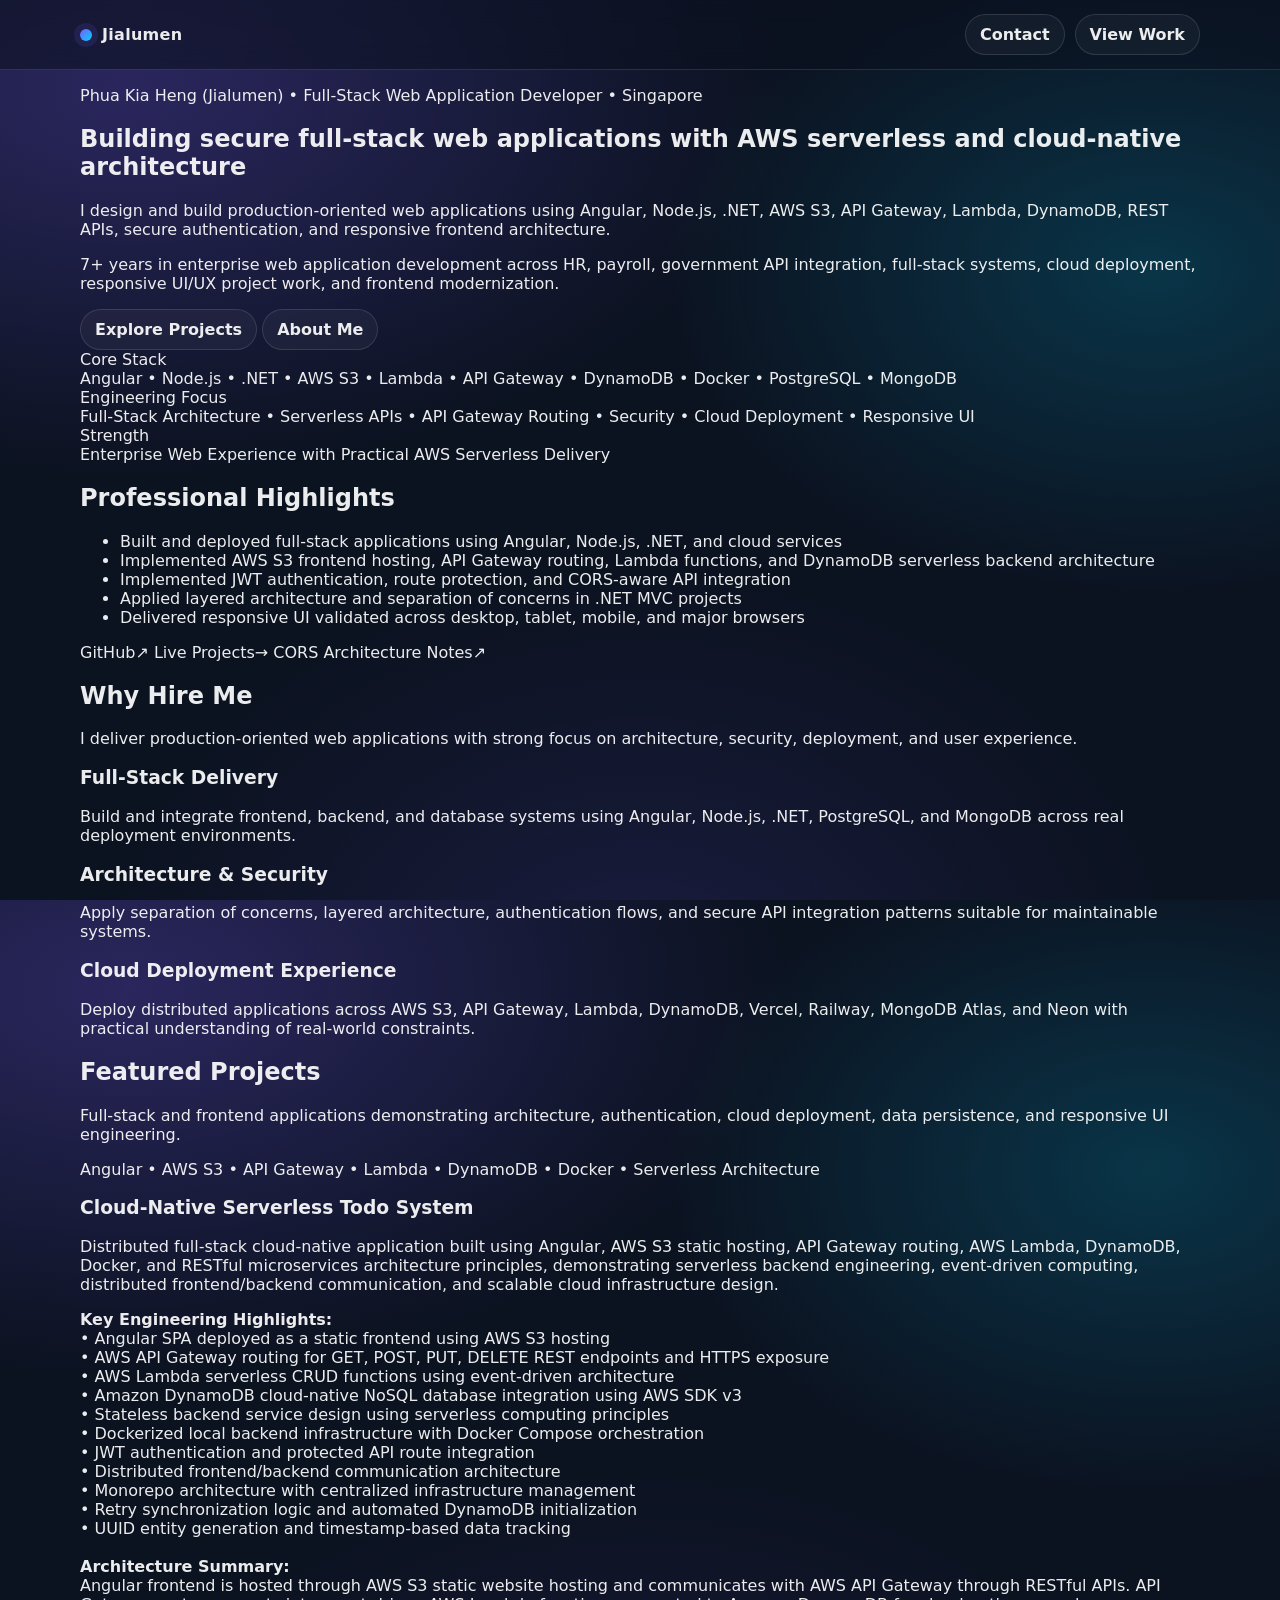
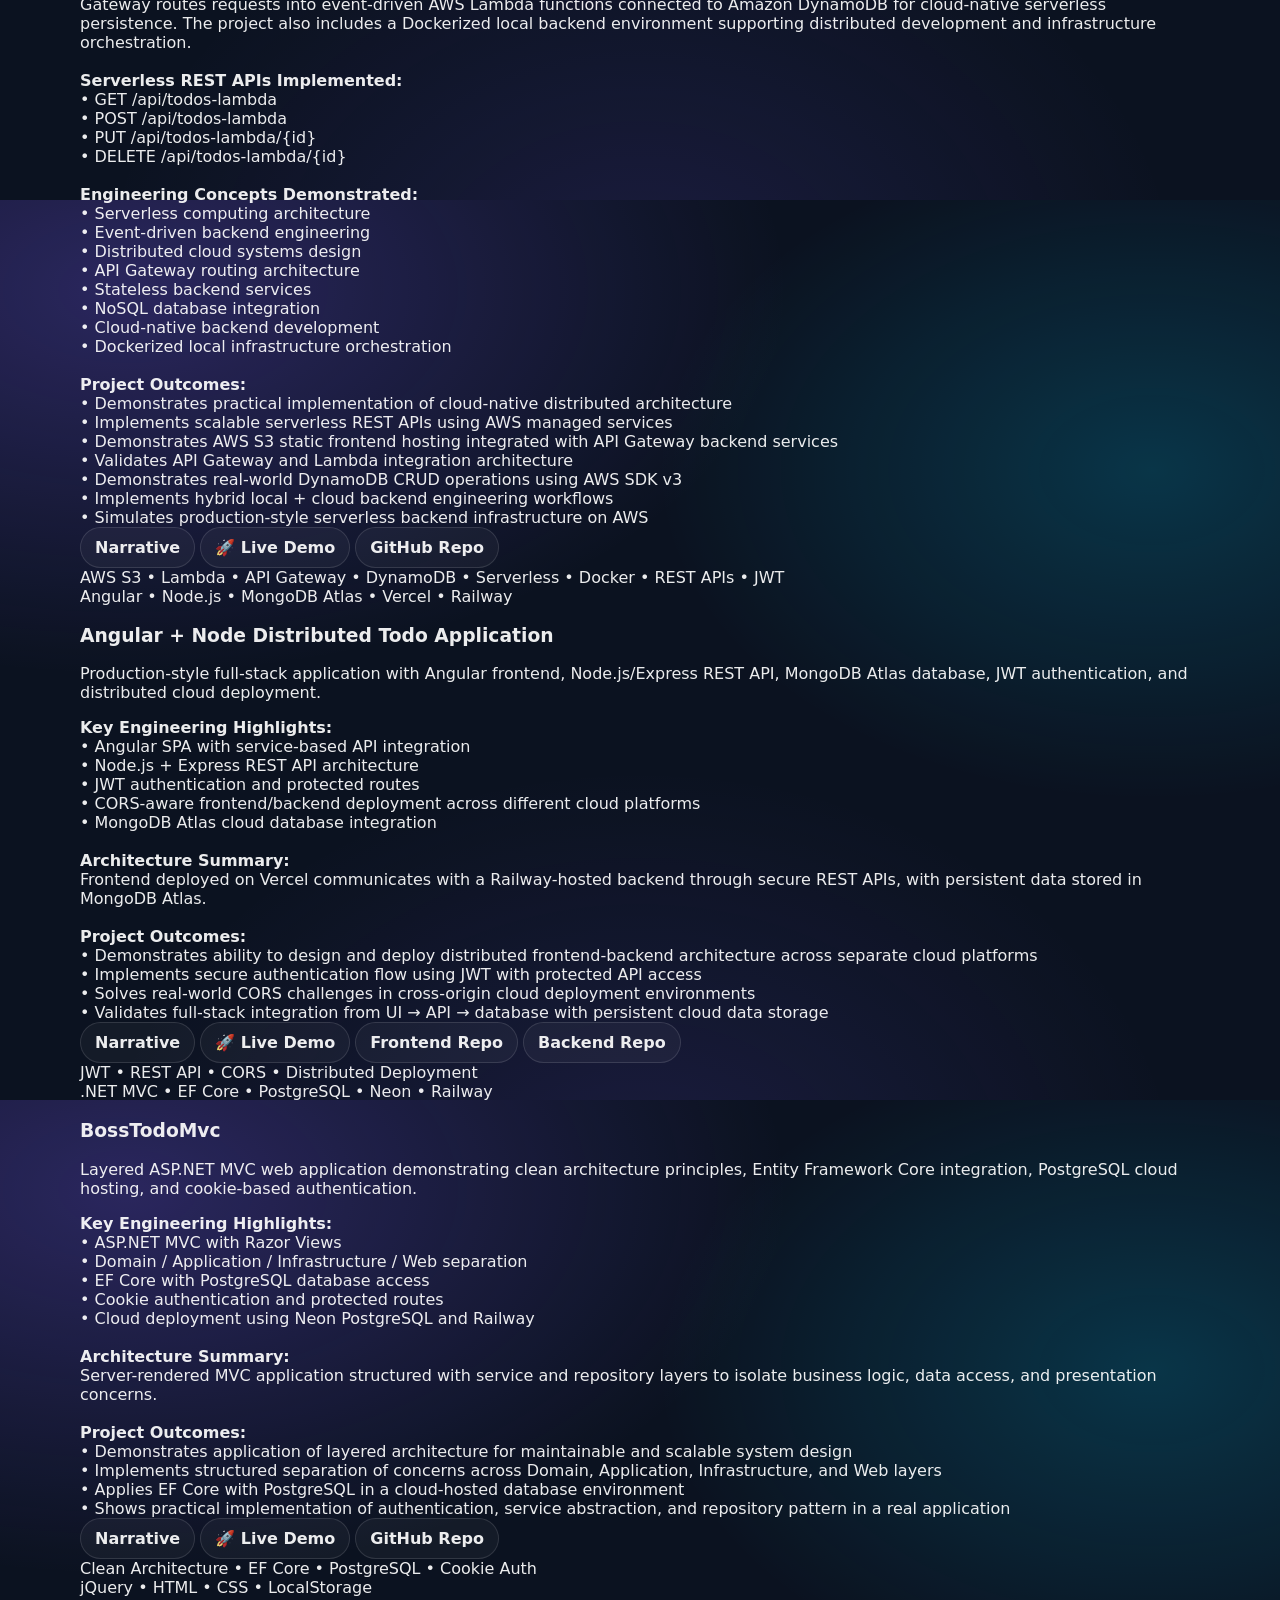
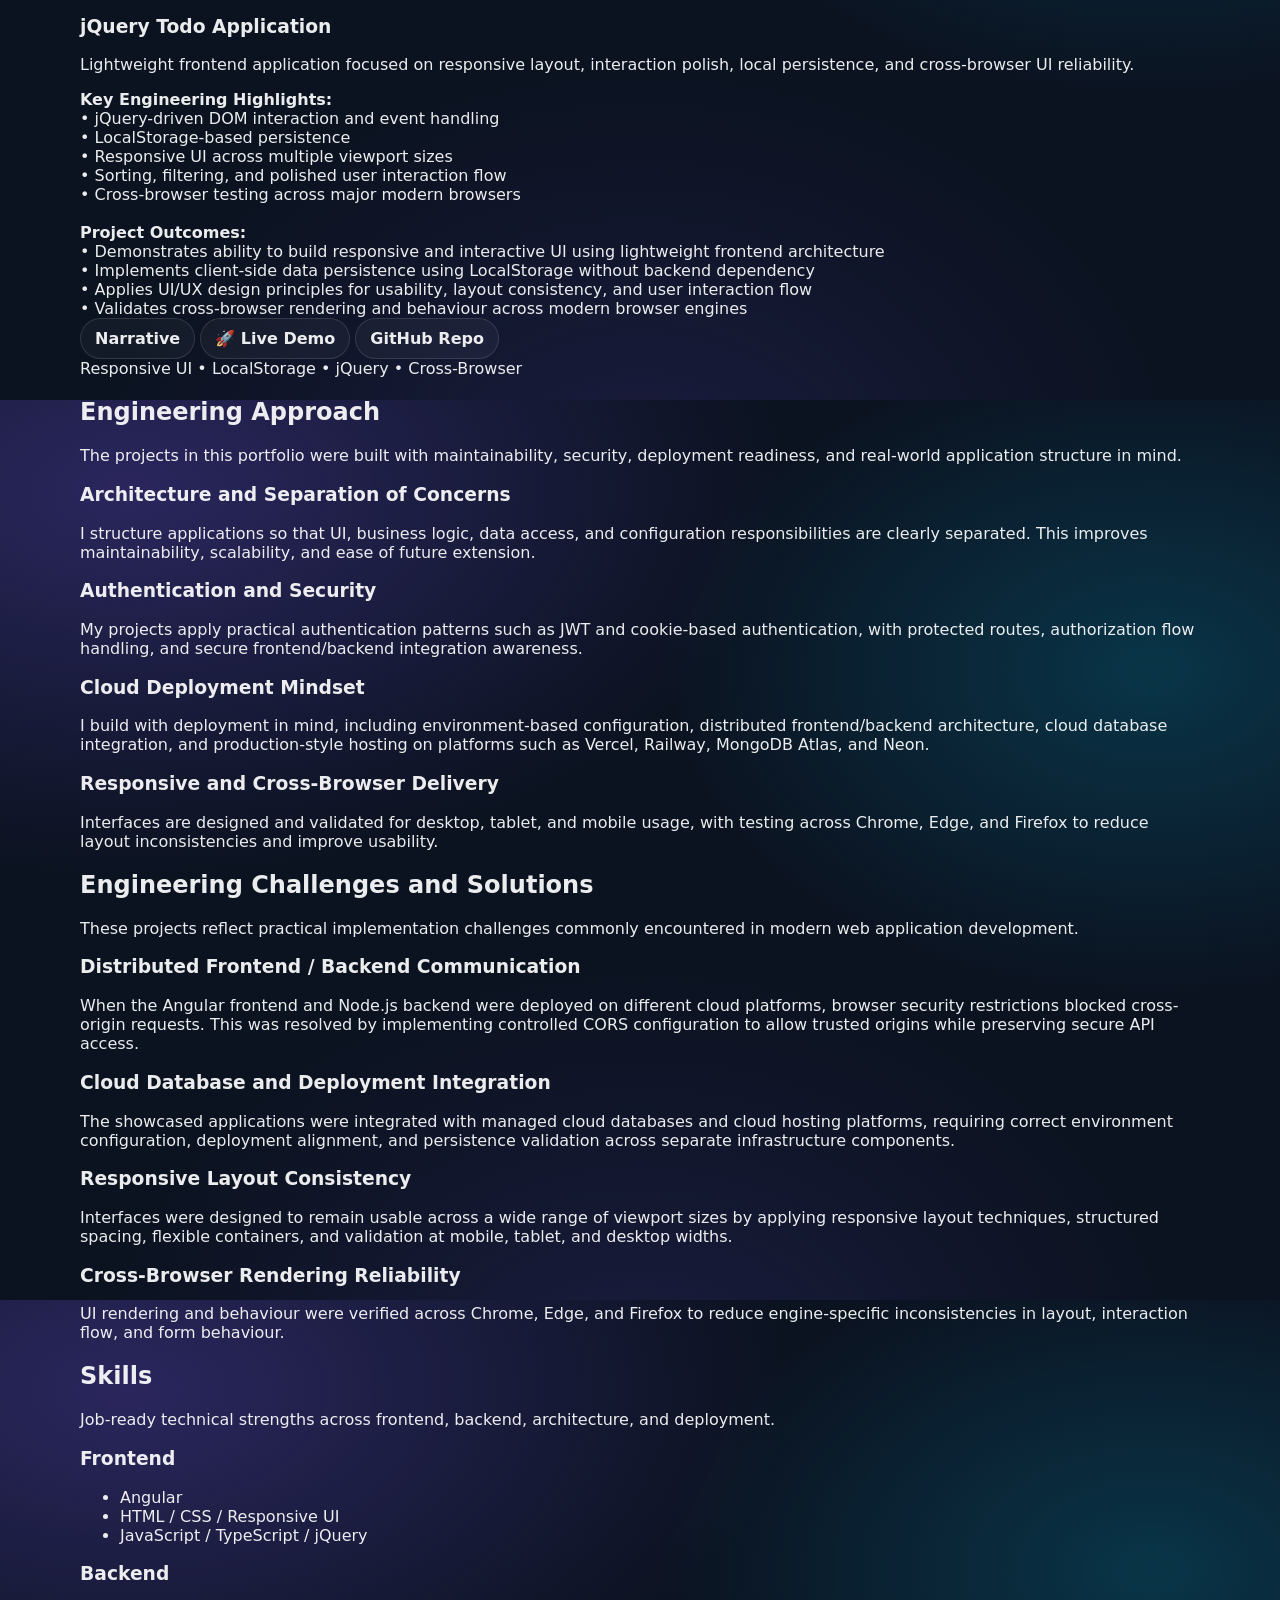
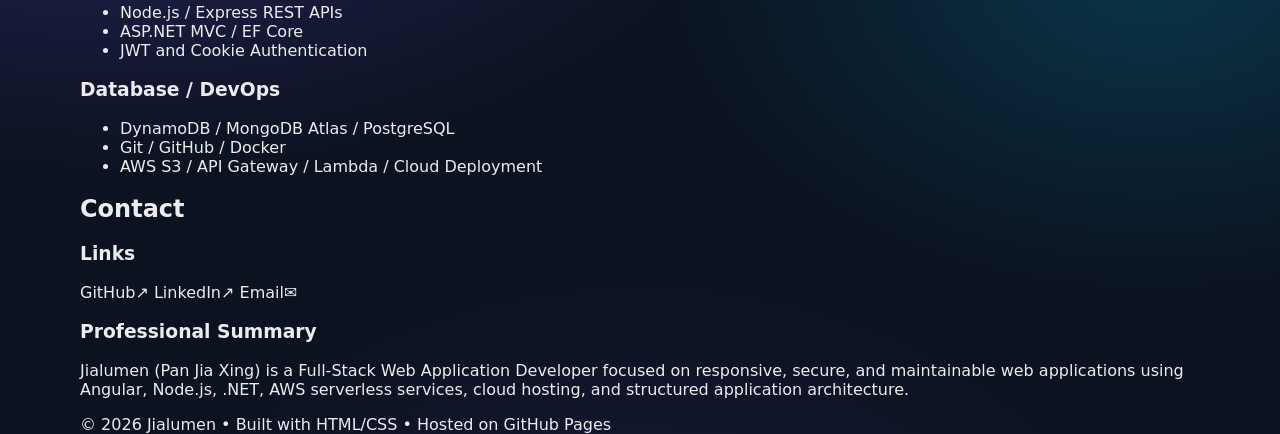
<file: index.html>
<!doctype html>
<html lang="en">
<head>
  <meta charset="utf-8" />
  <meta name="viewport" content="width=device-width, initial-scale=1" />
  <meta
    name="description"
    content="Jialumen (Phua Kia Heng) — Full-Stack Web Application Developer portfolio featuring Angular, Node.js, .NET, AWS S3, API Gateway, Lambda, DynamoDB, Docker, authentication, clean architecture, and responsive UI engineering."
  />
  <title>Jialumen | Full-Stack Web Application Developer</title>

  <link rel="stylesheet" href="assets/css/style.css" />
</head>

<body>
  <!-- Header -->
  <header class="site-header">
    <div class="container nav">
      <a class="brand" href="#top" aria-label="Go to top">
        <span class="brand-dot" aria-hidden="true"></span>
        <span class="brand-text">Jialumen</span>
      </a>

      <nav class="nav-links" aria-label="Primary">
        <a href="#projects">Projects</a>
        <a href="#engineering">Engineering</a>
        <a href="#skills">Skills</a>
        <a href="#contact">Contact</a>
      </nav>

      <div class="nav-actions">
        <a class="btn btn-ghost" href="#contact">Contact</a>
        <a class="btn btn-primary" href="#projects">View Work</a>
      </div>
    </div>
  </header>

  <main id="top">
  <!-- Hero -->
  <section class="hero">
    <div class="container hero-grid">
      <div class="hero-left">
        <p class="pill">Phua Kia Heng (Jialumen) • Full-Stack Web Application Developer • Singapore</p>

        <h1 class="hero-title">
          Building secure full-stack web applications with AWS serverless and cloud-native architecture
        </h1>

        <p class="hero-subtitle">
          I design and build production-oriented web applications using Angular, Node.js, .NET,
          AWS S3, API Gateway, Lambda, DynamoDB, REST APIs, secure authentication,
          and responsive frontend architecture.
        </p>

        <p class="hero-subtitle">
          7+ years in enterprise web application development across HR, payroll, government API integration,
          full-stack systems, cloud deployment, responsive UI/UX project work, and frontend modernization.
        </p>

        <div class="hero-cta">
          <a class="btn btn-primary" href="#projects">Explore Projects</a>
          <a class="btn btn-ghost" href="About_Me.html" target="_blank" rel="noopener noreferrer">About Me</a>
        </div>

        <div class="hero-meta">
          <div class="meta-card">
            <div class="meta-label">Core Stack</div>
            <div class="meta-value">Angular • Node.js • .NET • AWS S3 • Lambda • API Gateway • DynamoDB • Docker • PostgreSQL • MongoDB</div>
          </div>
          <div class="meta-card">
            <div class="meta-label">Engineering Focus</div>
            <div class="meta-value">Full-Stack Architecture • Serverless APIs • API Gateway Routing • Security • Cloud Deployment • Responsive UI</div>
          </div>
          <div class="meta-card">
            <div class="meta-label">Strength</div>
            <div class="meta-value">Enterprise Web Experience with Practical AWS Serverless Delivery</div>
          </div>
        </div>
      </div>

      <aside class="hero-right" aria-label="Highlights">
        <div class="panel">
          <h2 class="panel-title">Professional Highlights</h2>
          <ul class="checklist">
            <li>Built and deployed full-stack applications using Angular, Node.js, .NET, and cloud services</li>
            <li>Implemented AWS S3 frontend hosting, API Gateway routing, Lambda functions, and DynamoDB serverless backend architecture</li>
            <li>Implemented JWT authentication, route protection, and CORS-aware API integration</li>
            <li>Applied layered architecture and separation of concerns in .NET MVC projects</li>
            <li>Delivered responsive UI validated across desktop, tablet, mobile, and major browsers</li>
          </ul>

          <div class="panel-links">
            <a class="link-row" href="https://github.com/Heng03a" target="_blank" rel="noreferrer">
              <span>GitHub</span><span class="arrow">↗</span>
            </a>
            <a class="link-row" href="#projects">
              <span>Live Projects</span><span class="arrow">→</span>
            </a>
            <a class="link-row" href="Distributed_CORS.html" target="_blank" rel="noopener noreferrer">
              <span>CORS Architecture Notes</span><span class="arrow">↗</span>
            </a>
          </div>
        </div>
      </aside>
    </div>
  </section>


  <section id="why-hire-me" class="section section-alt">
  <div class="container">

    <div class="section-head">
      <h2>Why Hire Me</h2>
      <p>
        I deliver production-oriented web applications with strong focus on architecture,
        security, deployment, and user experience.
      </p>
    </div>

    <div class="grid cols-3">

      <div class="mini-card">
        <h3>Full-Stack Delivery</h3>
        <p class="muted">
          Build and integrate frontend, backend, and database systems using Angular,
          Node.js, .NET, PostgreSQL, and MongoDB across real deployment environments.
        </p>
      </div>

      <div class="mini-card">
        <h3>Architecture & Security</h3>
        <p class="muted">
          Apply separation of concerns, layered architecture, authentication flows,
          and secure API integration patterns suitable for maintainable systems.
        </p>
      </div>

      <div class="mini-card">
        <h3>Cloud Deployment Experience</h3>
        <p class="muted">
          Deploy distributed applications across AWS S3, API Gateway, Lambda, DynamoDB,
          Vercel, Railway, MongoDB Atlas, and Neon with practical understanding of real-world constraints.
        </p>
      </div>

    </div>
  </div>
</section>
    
    <!-- Projects -->
    <section id="projects" class="section">
      <div class="container">
        <div class="section-head">
          <h2>Featured Projects</h2>
          <p>
            Full-stack and frontend applications demonstrating architecture, authentication, cloud deployment,
            data persistence, and responsive UI engineering.
          </p>
        </div>

        <div class="grid cards">
            <!-- Project 1 -->
          <article class="card">
            <div class="card-top">
              <div class="tag">Angular • AWS S3 • API Gateway • Lambda • DynamoDB • Docker • Serverless Architecture</div>

              <h3>Cloud-Native Serverless Todo System</h3>

              <p class="muted">
                Distributed full-stack cloud-native application built using Angular, AWS S3 static hosting,
                API Gateway routing, AWS Lambda, DynamoDB, Docker, and RESTful microservices architecture principles,
                demonstrating serverless backend engineering, event-driven computing,
                distributed frontend/backend communication, and scalable cloud infrastructure design.
              </p>

              <div>
                <b>Key Engineering Highlights:</b><br />
                • Angular SPA deployed as a static frontend using AWS S3 hosting<br />
                • AWS API Gateway routing for GET, POST, PUT, DELETE REST endpoints and HTTPS exposure<br />
                • AWS Lambda serverless CRUD functions using event-driven architecture<br />
                • Amazon DynamoDB cloud-native NoSQL database integration using AWS SDK v3<br />
                • Stateless backend service design using serverless computing principles<br />
                • Dockerized local backend infrastructure with Docker Compose orchestration<br />
                • JWT authentication and protected API route integration<br />
                • Distributed frontend/backend communication architecture<br />
                • Monorepo architecture with centralized infrastructure management<br />
                • Retry synchronization logic and automated DynamoDB initialization<br />
                • UUID entity generation and timestamp-based data tracking
                <br /><br />

                <b>Architecture Summary:</b><br />
                Angular frontend is hosted through AWS S3 static website hosting and communicates with AWS API Gateway
                through RESTful APIs. API Gateway routes requests into event-driven AWS Lambda functions connected
                to Amazon DynamoDB for cloud-native serverless persistence. The project also includes a Dockerized
                local backend environment supporting distributed development and infrastructure orchestration.
                <br /><br />

                <b>Serverless REST APIs Implemented:</b><br />
                • GET /api/todos-lambda<br />
                • POST /api/todos-lambda<br />
                • PUT /api/todos-lambda/{id}<br />
                • DELETE /api/todos-lambda/{id}
                <br /><br />

                <b>Engineering Concepts Demonstrated:</b><br />
                • Serverless computing architecture<br />
                • Event-driven backend engineering<br />
                • Distributed cloud systems design<br />
                • API Gateway routing architecture<br />
                • Stateless backend services<br />
                • NoSQL database integration<br />
                • Cloud-native backend development<br />
                • Dockerized local infrastructure orchestration
                <br /><br />

                <b>Project Outcomes:</b><br />
                • Demonstrates practical implementation of cloud-native distributed architecture<br />
                • Implements scalable serverless REST APIs using AWS managed services<br />
                • Demonstrates AWS S3 static frontend hosting integrated with API Gateway backend services<br />
                • Validates API Gateway and Lambda integration architecture<br />
                • Demonstrates real-world DynamoDB CRUD operations using AWS SDK v3<br />
                • Implements hybrid local + cloud backend engineering workflows<br />
                • Simulates production-style serverless backend infrastructure on AWS
              </div>
            </div>

            <div class="card-actions">
              <a class="btn btn-primary btn-sm" href="projects/microservices-todo-system.html" target="_blank" rel="noopener noreferrer">
                Narrative
              </a>
              <a class="btn btn-ghost btn-sm" href="http://microservices-todo-frontend-phua-kia-heng.s3-website-us-east-1.amazonaws.com/#/login/" target="_blank" rel="noopener noreferrer">
                🚀 Live Demo
              </a>

              <a class="btn btn-ghost btn-sm" href="https://github.com/Heng03a/microservices-todo-system#README.md" target="_blank" rel="noopener noreferrer">
                GitHub Repo
              </a>
            </div>

            <div class="card-foot">
              <span class="foot-item">
                AWS S3 • Lambda • API Gateway • DynamoDB • Serverless • Docker • REST APIs • JWT
              </span>
            </div>
          </article>


          <!-- Project 2 -->
          <article class="card">
            <div class="card-top">
              <div class="tag">Angular • Node.js • MongoDB Atlas • Vercel • Railway</div>
              <h3>Angular + Node Distributed Todo Application</h3>

              <p class="muted">
                Production-style full-stack application with Angular frontend, Node.js/Express REST API,
                MongoDB Atlas database, JWT authentication, and distributed cloud deployment.
              </p>

              <div>
                <b>Key Engineering Highlights:</b><br />
                • Angular SPA with service-based API integration<br />
                • Node.js + Express REST API architecture<br />
                • JWT authentication and protected routes<br />
                • CORS-aware frontend/backend deployment across different cloud platforms<br />
                • MongoDB Atlas cloud database integration
                <br /><br />

                <b>Architecture Summary:</b><br />
                Frontend deployed on Vercel communicates with a Railway-hosted backend through secure REST APIs,
                with persistent data stored in MongoDB Atlas.
<br /><br />
                <b>Project Outcomes:</b><br />
• Demonstrates ability to design and deploy distributed frontend-backend architecture across separate cloud platforms<br />
• Implements secure authentication flow using JWT with protected API access<br />
• Solves real-world CORS challenges in cross-origin cloud deployment environments<br />
• Validates full-stack integration from UI → API → database with persistent cloud data storage
              </div>
            </div>

            <div class="card-actions">
              <a class="btn btn-primary btn-sm" href="projects/Angular-Todo.html" target="_blank" rel="noopener noreferrer">
                Narrative
              </a>
              <a class="btn btn-ghost btn-sm" href="https://angular-todo-mongodb-frontend.vercel.app/login" target="_blank" rel="noopener noreferrer">
                🚀 Live Demo
              </a>
              <a class="btn btn-ghost btn-sm" href="https://github.com/Heng03a/angular-todo-mongodb-frontend#README.md" target="_blank" rel="noopener noreferrer">
                Frontend Repo
              </a>
              <a class="btn btn-ghost btn-sm" href="https://github.com/Heng03a/angular-todo-mongodb-backend#README.md" target="_blank" rel="noopener noreferrer">
                Backend Repo
              </a>
            </div>

            <div class="card-foot">
              <span class="foot-item">JWT • REST API • CORS • Distributed Deployment</span>
            </div>
          </article>

          <!-- Project 3 -->
          <article class="card">
            <div class="card-top">
              <div class="tag">.NET MVC • EF Core • PostgreSQL • Neon • Railway</div>
              <h3>BossTodoMvc</h3>

              <p class="muted">
                Layered ASP.NET MVC web application demonstrating clean architecture principles,
                Entity Framework Core integration, PostgreSQL cloud hosting, and cookie-based authentication.
              </p>

              <div>
                <b>Key Engineering Highlights:</b><br />
                • ASP.NET MVC with Razor Views<br />
                • Domain / Application / Infrastructure / Web separation<br />
                • EF Core with PostgreSQL database access<br />
                • Cookie authentication and protected routes<br />
                • Cloud deployment using Neon PostgreSQL and Railway
                <br /><br />

                <b>Architecture Summary:</b><br />
                Server-rendered MVC application structured with service and repository layers to isolate business logic,
                data access, and presentation concerns.
<br /><br />
<b>Project Outcomes:</b><br />
• Demonstrates application of layered architecture for maintainable and scalable system design<br />
• Implements structured separation of concerns across Domain, Application, Infrastructure, and Web layers<br />
• Applies EF Core with PostgreSQL in a cloud-hosted database environment<br />
• Shows practical implementation of authentication, service abstraction, and repository pattern in a real application
              </div>
            </div>

            <div class="card-actions">
              <a class="btn btn-primary btn-sm" href="projects/BossTodoMvc.html" target="_blank" rel="noopener noreferrer">
                Narrative
              </a>
              <a class="btn btn-ghost btn-sm" href="https://bosstodomvcrailwayneno-production.up.railway.app/" target="_blank" rel="noopener noreferrer">
                🚀 Live Demo
              </a>
              <a class="btn btn-ghost btn-sm" href="https://github.com/Heng03a/BossTodoMvc_Railway_Neno#README.md" target="_blank" rel="noopener noreferrer">
                GitHub Repo
              </a>
            </div>

            <div class="card-foot">
              <span class="foot-item">Clean Architecture • EF Core • PostgreSQL • Cookie Auth</span>
            </div>
          </article>

          <!-- Project 4 -->
          <article class="card">
            <div class="card-top">
              <div class="tag">jQuery • HTML • CSS • LocalStorage</div>
              <h3>jQuery Todo Application</h3>

              <p class="muted">
                Lightweight frontend application focused on responsive layout, interaction polish,
                local persistence, and cross-browser UI reliability.
              </p>

              <div>
                <b>Key Engineering Highlights:</b><br />
                • jQuery-driven DOM interaction and event handling<br />
                • LocalStorage-based persistence<br />
                • Responsive UI across multiple viewport sizes<br />
                • Sorting, filtering, and polished user interaction flow<br />
                • Cross-browser testing across major modern browsers
<br /><br />
                <b>Project Outcomes:</b><br />
• Demonstrates ability to build responsive and interactive UI using lightweight frontend architecture<br />
• Implements client-side data persistence using LocalStorage without backend dependency<br />
• Applies UI/UX design principles for usability, layout consistency, and user interaction flow<br />
• Validates cross-browser rendering and behaviour across modern browser engines

              </div>
            </div>

            <div class="card-actions">
              <a class="btn btn-primary btn-sm" href="projects/jquery-todo.html" target="_blank" rel="noopener noreferrer">
                Narrative
              </a>
              <a class="btn btn-ghost btn-sm" href="https://heng03a.github.io/jquery-todo-app/" target="_blank" rel="noopener noreferrer">
                🚀 Live Demo
              </a>
              <a class="btn btn-ghost btn-sm" href="https://github.com/Heng03a/jquery-todo-app#README.md" target="_blank" rel="noopener noreferrer">
                GitHub Repo
              </a>
            </div>

            <div class="card-foot">
              <span class="foot-item">Responsive UI • LocalStorage • jQuery • Cross-Browser</span>
            </div>
          </article>
        </div>
      </div>
    </section>

    <!-- Engineering -->
    <section id="engineering" class="section">
      <div class="container">
        <div class="section-head">
          <h2>Engineering Approach</h2>
          <p>
            The projects in this portfolio were built with maintainability, security, deployment readiness,
            and real-world application structure in mind.
          </p>
        </div>

        <div class="grid cols-2">
          <div class="mini-card">
            <h3>Architecture and Separation of Concerns</h3>
            <p class="muted">
              I structure applications so that UI, business logic, data access, and configuration responsibilities
              are clearly separated. This improves maintainability, scalability, and ease of future extension.
            </p>
          </div>

          <div class="mini-card">
            <h3>Authentication and Security</h3>
            <p class="muted">
              My projects apply practical authentication patterns such as JWT and cookie-based authentication,
              with protected routes, authorization flow handling, and secure frontend/backend integration awareness.
            </p>
          </div>

          <div class="mini-card">
            <h3>Cloud Deployment Mindset</h3>
            <p class="muted">
              I build with deployment in mind, including environment-based configuration, distributed frontend/backend
              architecture, cloud database integration, and production-style hosting on platforms such as Vercel,
              Railway, MongoDB Atlas, and Neon.
            </p>
          </div>

          <div class="mini-card">
            <h3>Responsive and Cross-Browser Delivery</h3>
            <p class="muted">
              Interfaces are designed and validated for desktop, tablet, and mobile usage, with testing across
              Chrome, Edge, and Firefox to reduce layout inconsistencies and improve usability.
            </p>
          </div>
        </div>
      </div>
    </section>

    <!-- Engineering Challenges -->
    <section id="engineering-challenges" class="section">
      <div class="container">
        <div class="section-head">
          <h2>Engineering Challenges and Solutions</h2>
          <p>
            These projects reflect practical implementation challenges commonly encountered in modern web application development.
          </p>
        </div>

        <div class="grid cols-1">
          <div class="mini-card">
            <h3>Distributed Frontend / Backend Communication</h3>
            <p class="muted">
              When the Angular frontend and Node.js backend were deployed on different cloud platforms,
              browser security restrictions blocked cross-origin requests. This was resolved by implementing
              controlled CORS configuration to allow trusted origins while preserving secure API access.
            </p>
          </div>

          <div class="mini-card">
            <h3>Cloud Database and Deployment Integration</h3>
            <p class="muted">
              The showcased applications were integrated with managed cloud databases and cloud hosting platforms,
              requiring correct environment configuration, deployment alignment, and persistence validation
              across separate infrastructure components.
            </p>
          </div>

          <div class="mini-card">
            <h3>Responsive Layout Consistency</h3>
            <p class="muted">
              Interfaces were designed to remain usable across a wide range of viewport sizes by applying responsive
              layout techniques, structured spacing, flexible containers, and validation at mobile, tablet, and desktop widths.
            </p>
          </div>

          <div class="mini-card">
            <h3>Cross-Browser Rendering Reliability</h3>
            <p class="muted">
              UI rendering and behaviour were verified across Chrome, Edge, and Firefox to reduce engine-specific
              inconsistencies in layout, interaction flow, and form behaviour.
            </p>
          </div>
        </div>
      </div>
    </section>

    <!-- Skills -->
    <section id="skills" class="section section-alt">
      <div class="container">
        <div class="section-head">
          <h2>Skills</h2>
          <p>Job-ready technical strengths across frontend, backend, architecture, and deployment.</p>
        </div>

        <div class="grid cols-3">
          <div class="mini-card">
            <h3>Frontend</h3>
            <ul class="bullets">
              <li>Angular</li>
              <li>HTML / CSS / Responsive UI</li>
              <li>JavaScript / TypeScript / jQuery</li>
            </ul>
          </div>

          <div class="mini-card">
            <h3>Backend</h3>
            <ul class="bullets">
              <li>Node.js / Express REST APIs</li>
              <li>ASP.NET MVC / EF Core</li>
              <li>JWT and Cookie Authentication</li>
            </ul>
          </div>

          <div class="mini-card">
            <h3>Database / DevOps</h3>
            <ul class="bullets">
              <li>DynamoDB / MongoDB Atlas / PostgreSQL</li>
              <li>Git / GitHub / Docker</li>
              <li>AWS S3 / API Gateway / Lambda / Cloud Deployment</li>
            </ul>
          </div>
        </div>
      </div>
    </section>

    <!-- Contact -->
    <section id="contact" class="section section-alt">
      <div class="container">
        <div class="section-head">
          <h2>Contact</h2>
        </div>

        <div class="contact-grid">
          <div class="mini-card">
            <h3>Links</h3>
            <div class="contact-links">
              <a class="link-row" href="https://github.com/Heng03a" target="_blank" rel="noreferrer">
                <span>GitHub</span><span class="arrow">↗</span>
              </a>
              <a class="link-row" href="https://www.linkedin.com/in/kia-heng-phua-2146a0404/" target="_blank" rel="noreferrer">
                <span>LinkedIn</span><span class="arrow">↗</span>
              </a> 
              <a class="link-row" href="mailto:heng03a@gmail.com" target="_blank" rel="noreferrer">
                <span>Email</span><span class="arrow">✉</span>
              </a>
            </div>
          </div>

          <div class="mini-card">
            <h3>Professional Summary</h3>
            <p class="muted">
              Jialumen (Pan Jia Xing) is a Full-Stack Web Application Developer focused on responsive,
              secure, and maintainable web applications using Angular, Node.js, .NET, AWS serverless services,
              cloud hosting, and structured application architecture.
            </p>
          </div>
        </div>

        <footer class="footer">
          <span>© <span id="year"></span> Jialumen • Built with HTML/CSS • Hosted on GitHub Pages</span>
        </footer>
      </div>
    </section>
  </main>

  <script>
    document.getElementById("year").textContent = new Date().getFullYear();
  </script>
</body>
</html>
</file>
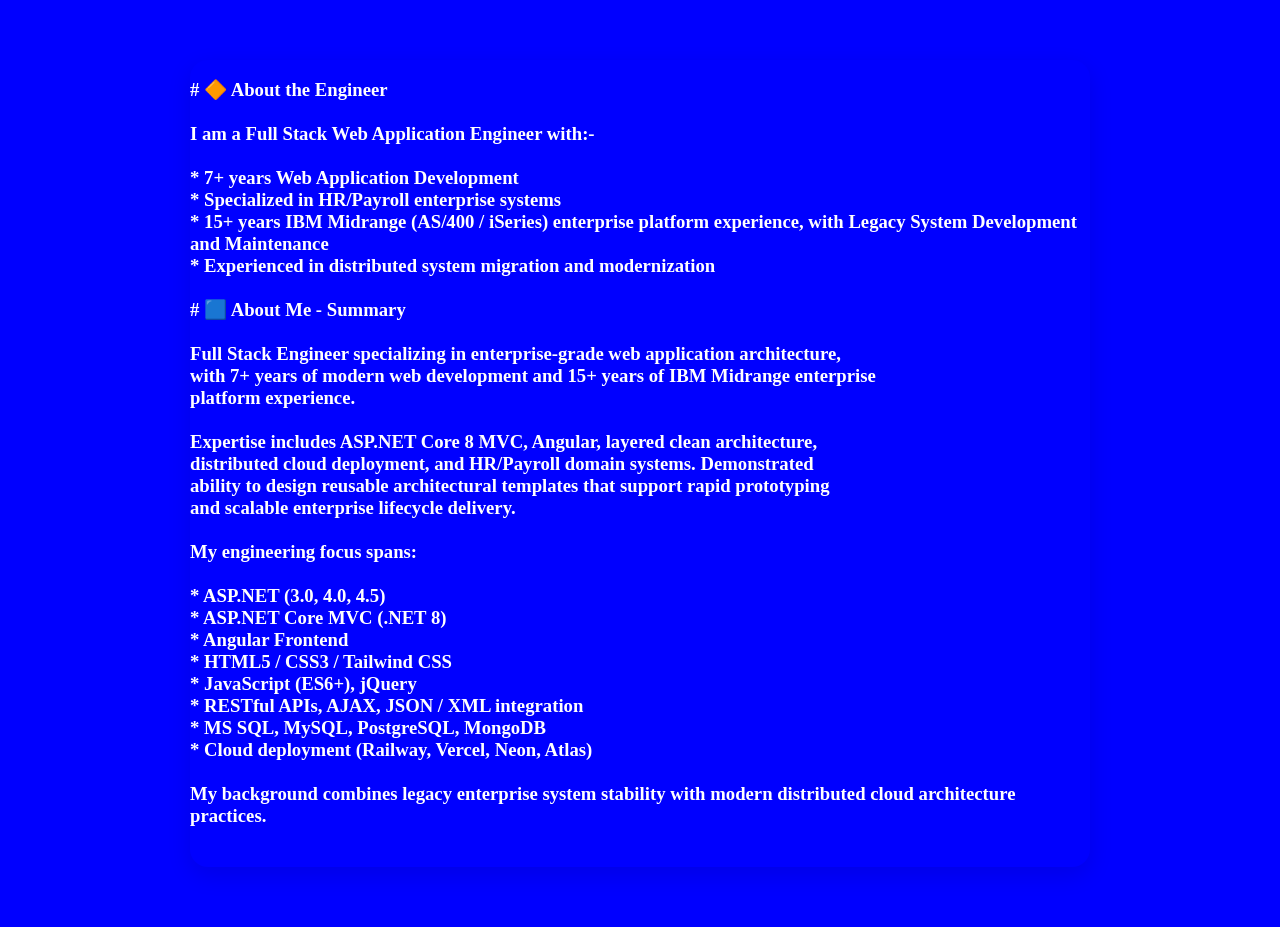
<file: About_Me.html>
<!doctype html>
<html lang="en">
<head>
  <meta charset="utf-8" />
  <meta name="viewport" content="width=device-width, initial-scale=1" />
  <meta name="description" content="Boss Jialumen (Pan Jia Xing) — Web Application Developer portfolio: Angular, Node.js, .NET, Clean Architecture, DevOps, responsive UI." />
  <title>About Me</title>

<link rel="stylesheet" href="./assets/css/main.css">
</head>

<body>
<div class="todo-wrapper">
<div class="todo-card">
<h3 class="hero-subtitle-3">
  # 🔶 About the Engineer</br>
</br>
I am a Full Stack Web Application Engineer with:-</br>
</br>
* 7+ years Web Application Development</br>
* Specialized in HR/Payroll enterprise systems</br>
* 15+ years IBM Midrange (AS/400 / iSeries) enterprise platform experience, with Legacy System Development and Maintenance</br>
* Experienced in distributed system migration and modernization</br>
</br>
# 🟦 About Me - Summary</br>
</br>
Full Stack Engineer specializing in enterprise-grade web application architecture, </br>
with 7+ years of modern web development and 15+ years of IBM Midrange enterprise </br>
platform experience.</br>
</br>
Expertise includes ASP.NET Core 8 MVC, Angular, layered clean architecture, </br>
distributed cloud deployment, and HR/Payroll domain systems. Demonstrated </br>
ability to design reusable architectural templates that support rapid prototyping </br>
and scalable enterprise lifecycle delivery.</br>
</br>
My engineering focus spans:</br>
</br>
* ASP.NET (3.0, 4.0, 4.5)</br>
* ASP.NET Core MVC (.NET 8)</br>
* Angular Frontend</br>
* HTML5 / CSS3 / Tailwind CSS</br>
* JavaScript (ES6+), jQuery</br>
* RESTful APIs, AJAX, JSON / XML integration</br>
* MS SQL, MySQL, PostgreSQL, MongoDB</br>
* Cloud deployment (Railway, Vercel, Neon, Atlas)</br>
</br>
My background combines legacy enterprise system stability with modern distributed cloud architecture practices.</br>
</br>
</h3>
</div>
</body>
</html>
</file>
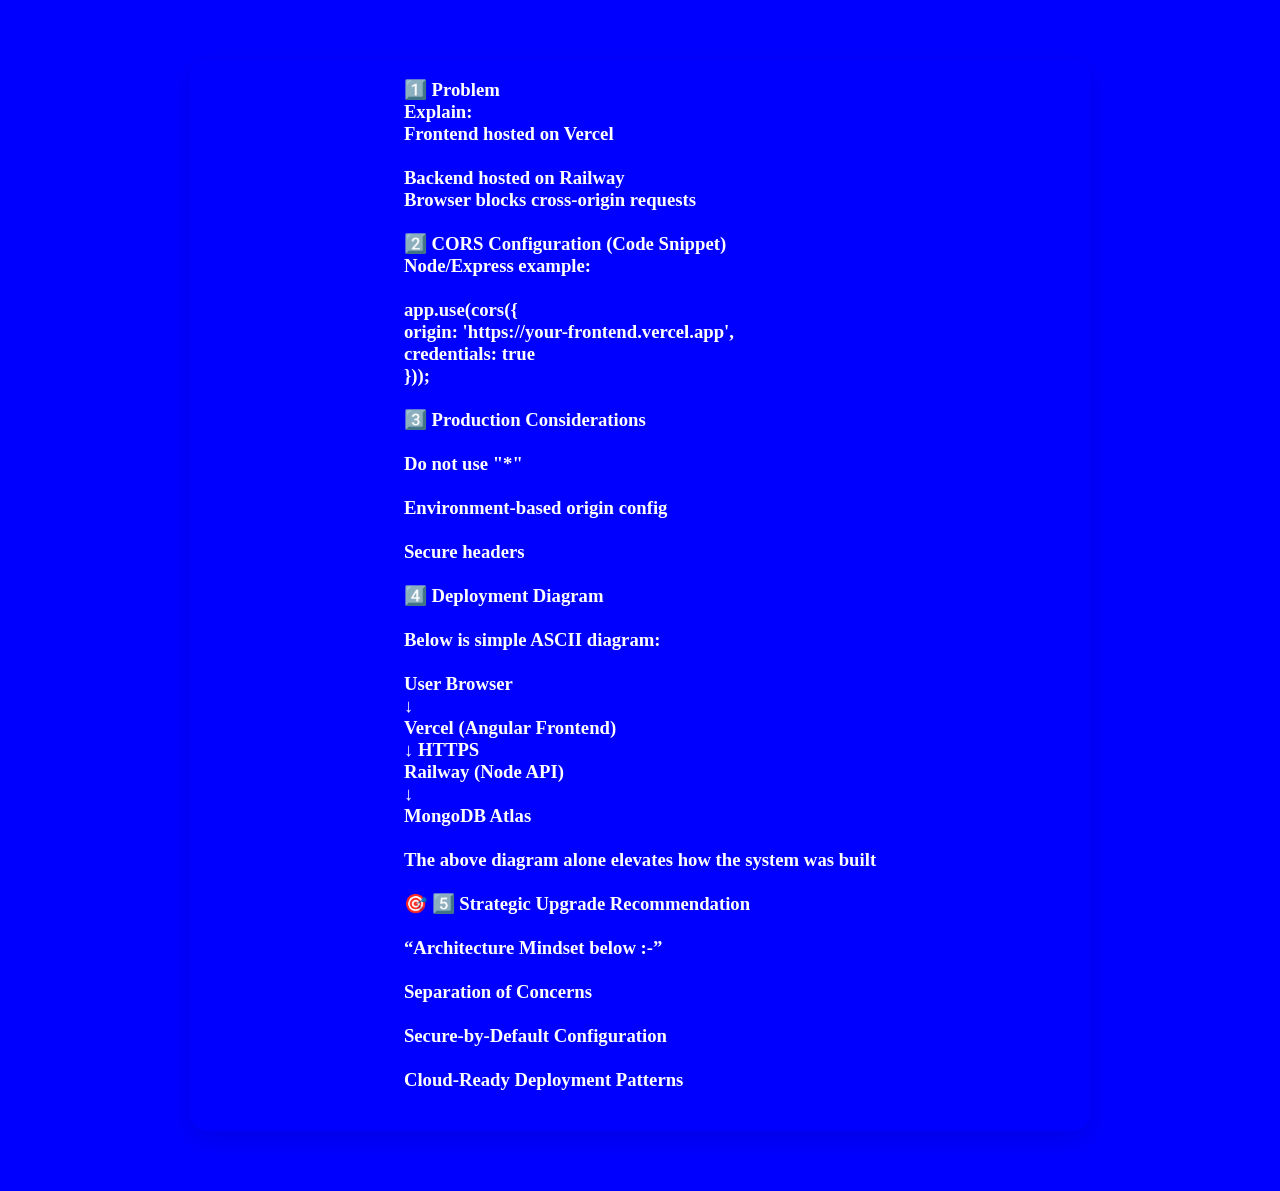
<file: Distributed_CORS.html>
<!doctype html>
<html lang="en">
<head>
  <meta charset="utf-8" />
  <meta name="viewport" content="width=device-width, initial-scale=1" />
  <meta name="description" content="Boss Jialumen (Pan Jia Xing) — Web Application Developer portfolio: Angular, Node.js, .NET, Clean Architecture, DevOps, responsive UI." />
  <title>Distributed Frontend/Backend Architecture with CORS</title>

<link rel="stylesheet" href="./assets/css/main.css">
</head>

<body>
<div class="todo-wrapper">
<div class="todo-card">
<h3 class="hero-subtitle-3">
1️⃣ Problem</br>
Explain:</br>

Frontend hosted on Vercel</br>
</br>
Backend hosted on Railway</br>

Browser blocks cross-origin requests</br>
</br>
2️⃣ CORS Configuration (Code Snippet)</br>
Node/Express example:</br>
</br>
app.use(cors({</br>
  origin: 'https://your-frontend.vercel.app',</br>
  credentials: true</br>
}));</br>
</br>
3️⃣ Production Considerations</br>
</br>
Do not use "*"</br>
</br>
Environment-based origin config</br>
</br>
Secure headers</br>
</br>
4️⃣ Deployment Diagram </br>
</br>
Below is simple ASCII diagram:</br>
</br>
User Browser</br>
    ↓</br>
Vercel (Angular Frontend)</br>
    ↓  HTTPS</br>
Railway (Node API)</br>
    ↓</br>
MongoDB Atlas</br>
</br>
The above diagram alone elevates how the system was built</br>
</br>
🎯 5️⃣ Strategic Upgrade Recommendation</br>
</br>
“Architecture Mindset below :-”</br>
</br>
Separation of Concerns</br>
</br>
Secure-by-Default Configuration</br>
</br>
Cloud-Ready Deployment Patterns</br>
</br>
</h3>
</div>
</div>

</body>
</html>
</file>
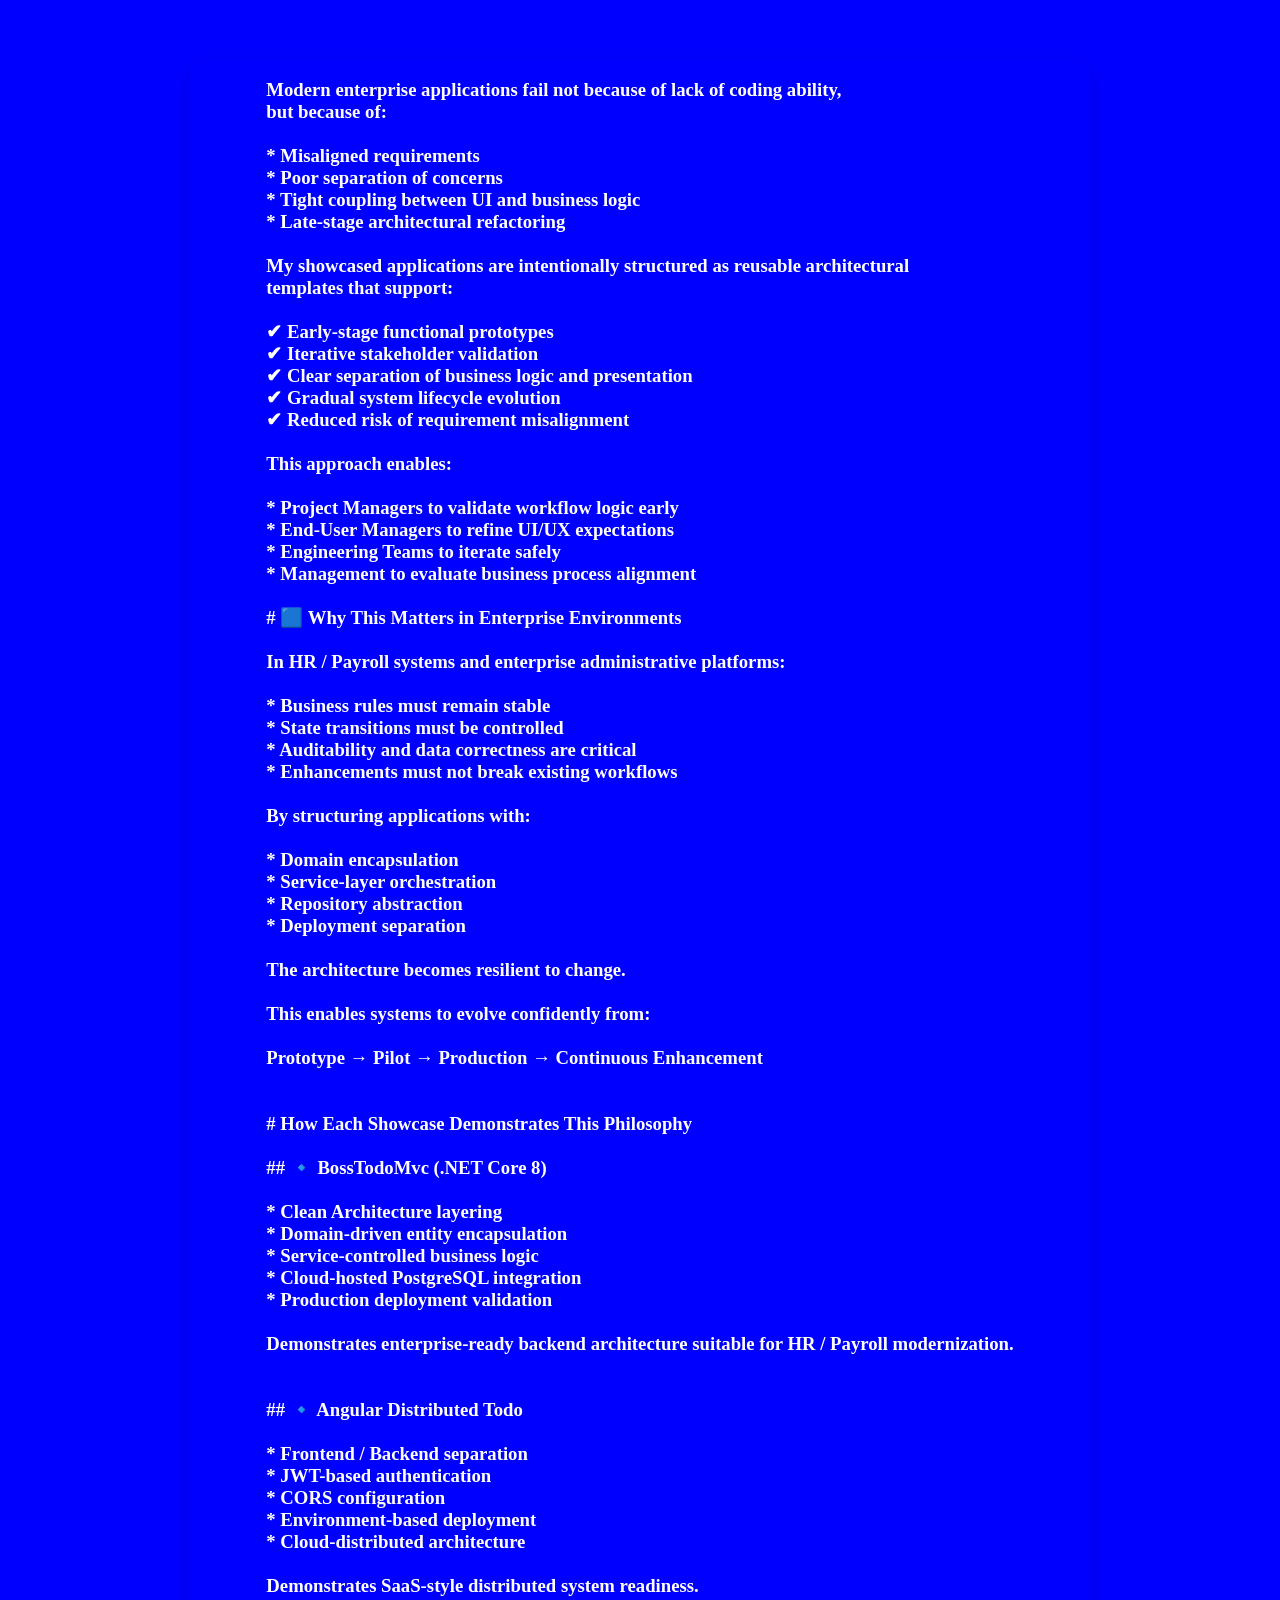
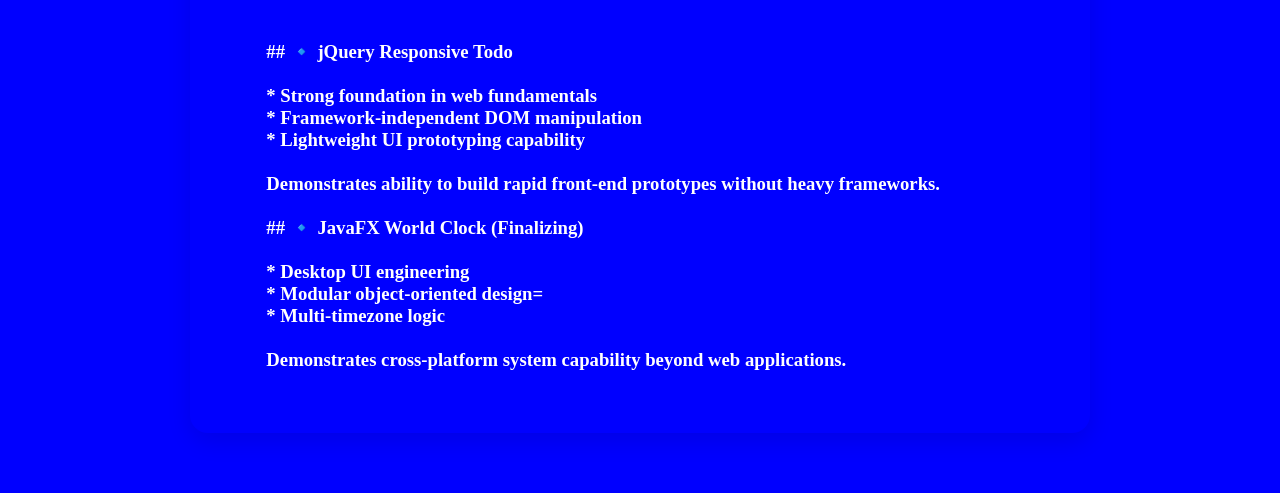
<file: Rapid_Prototyping.html>
<!doctype html>
<html lang="en">
<head>
  <meta charset="utf-8" />
  <meta name="viewport" content="width=device-width, initial-scale=1" />
  <meta name="description" content="Boss Jialumen (Pan Jia Xing) — Web Application Developer portfolio: Angular, Node.js, .NET, Clean Architecture, DevOps, responsive UI." />
  <title>Engineering Philosophy: Rapid Prototyping with Lifecycle Awareness</title>

<link rel="stylesheet" href="./assets/css/main.css">
</head>

<body>
<div class="todo-wrapper">
<div class="todo-card">
<h3 class="hero-subtitle-3">
Modern enterprise applications fail not because of lack of coding ability, </br>
but because of:</br>
</br>
<!-- Requirements -->
* Misaligned requirements</br>
* Poor separation of concerns</br>
* Tight coupling between UI and business logic</br>
* Late-stage architectural refactoring</br>
</br>
My showcased applications are intentionally structured as reusable architectural </br>
templates that support:</br>
</br>
✔ Early-stage functional prototypes</br>
✔ Iterative stakeholder validation</br>
✔ Clear separation of business logic and presentation</br>
✔ Gradual system lifecycle evolution</br>
✔ Reduced risk of requirement misalignment</br>
</br>
This approach enables:</br>
</br>
* Project Managers to validate workflow logic early</br>
* End-User Managers to refine UI/UX expectations</br>
* Engineering Teams to iterate safely</br>
* Management to evaluate business process alignment</br>
</br>

# 🟦 Why This Matters in Enterprise Environments</br>
</br>
In HR / Payroll systems and enterprise administrative platforms:</br>
</br>
* Business rules must remain stable</br>
* State transitions must be controlled</br>
* Auditability and data correctness are critical</br>
* Enhancements must not break existing workflows</br>
</br>
By structuring applications with:</br>
</br>
* Domain encapsulation</br>
* Service-layer orchestration</br>
* Repository abstraction</br>
* Deployment separation</br>
</br>
The architecture becomes resilient to change.</br>
</br>
This enables systems to evolve confidently from:</br>
</br>
Prototype → Pilot → Production → Continuous Enhancement</br>
</br>
</br>
# How Each Showcase Demonstrates This Philosophy</br>
</br>
## 🔹 BossTodoMvc (.NET Core 8)</br>
</br>
* Clean Architecture layering</br>
* Domain-driven entity encapsulation</br>
* Service-controlled business logic</br>
* Cloud-hosted PostgreSQL integration</br>
* Production deployment validation</br>
</br>
Demonstrates enterprise-ready backend architecture suitable for HR / Payroll modernization.</br>
</br>
</br>
## 🔹 Angular Distributed Todo</br>
</br>
* Frontend / Backend separation</br>
* JWT-based authentication</br>
* CORS configuration</br>
* Environment-based deployment</br>
* Cloud-distributed architecture</br>
</br>
Demonstrates SaaS-style distributed system readiness.</br>
</br>
</br>
## 🔹 jQuery Responsive Todo</br>
</br>
* Strong foundation in web fundamentals</br>
* Framework-independent DOM manipulation</br>
* Lightweight UI prototyping capability</br>
</br>
Demonstrates ability to build rapid front-end prototypes without heavy frameworks.</br>
</br>
## 🔹 JavaFX World Clock (Finalizing)</br>
</br>
* Desktop UI engineering</br>
* Modular object-oriented design=</br>
* Multi-timezone logic</br>
</br>
Demonstrates cross-platform system capability beyond web applications.</br>
</br>
</br>
</h3>

</div>

</body>
</html>
</file>
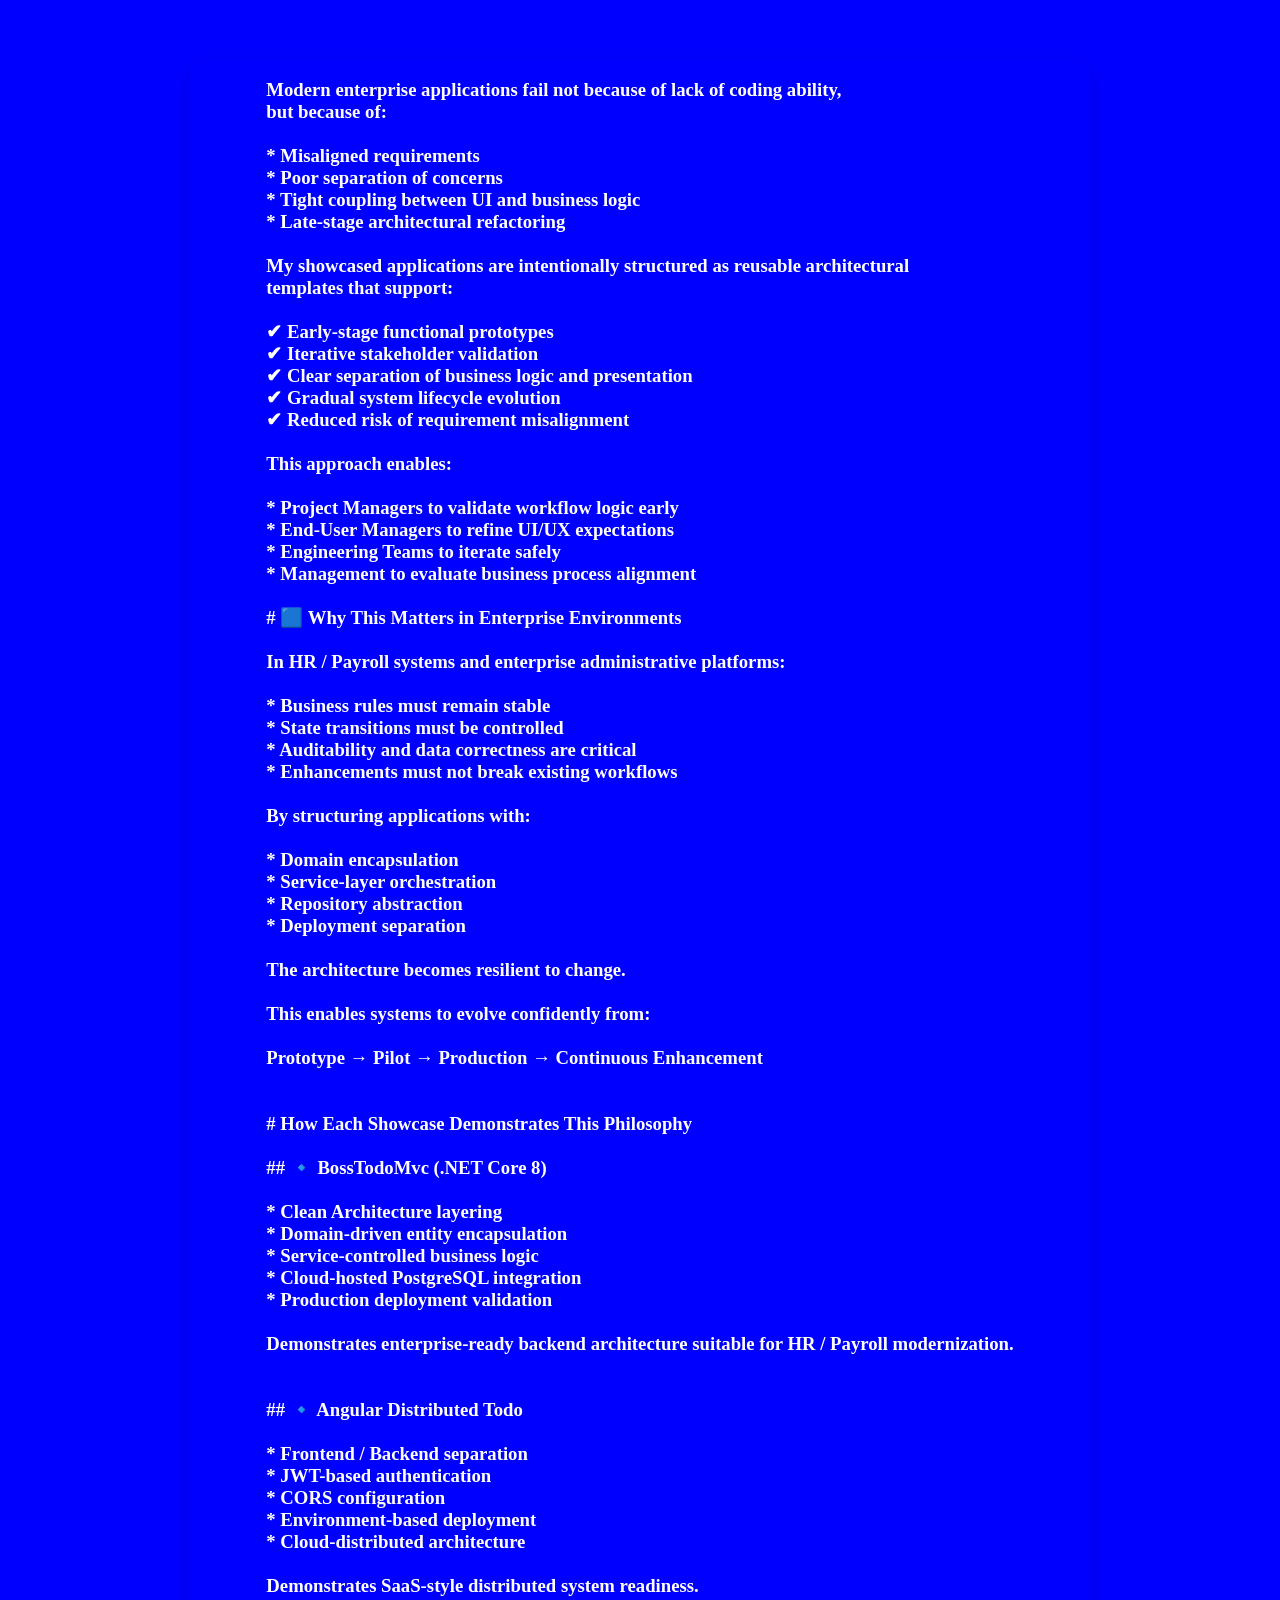
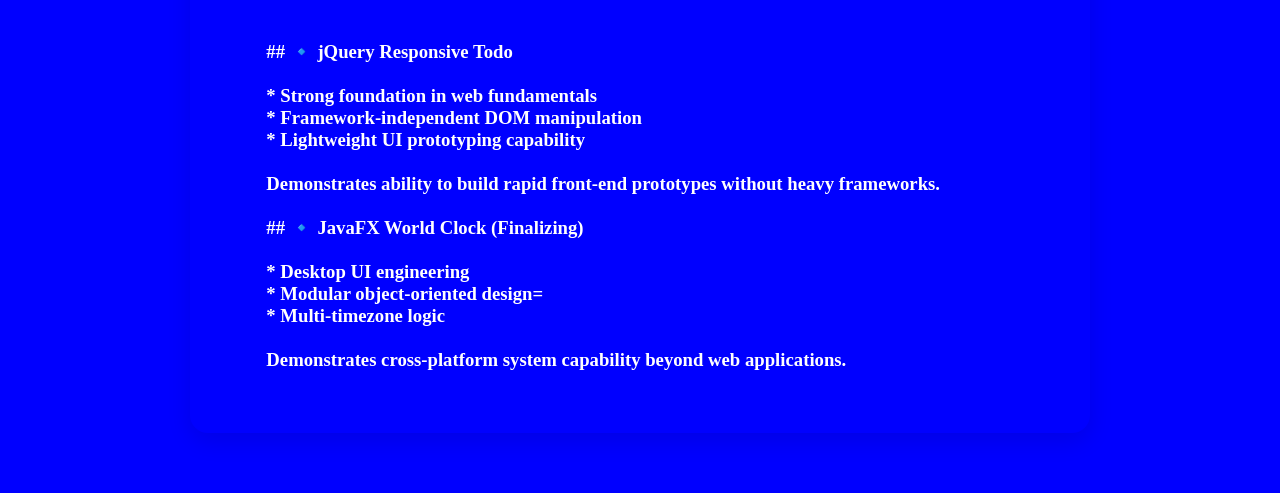
<file: Rapid_Ptototyping.html>
<!doctype html>
<html lang="en">
<head>
  <meta charset="utf-8" />
  <meta name="viewport" content="width=device-width, initial-scale=1" />
  <meta name="description" content="Boss Jialumen (Pan Jia Xing) — Web Application Developer portfolio: Angular, Node.js, .NET, Clean Architecture, DevOps, responsive UI." />
  <title>Engineering Philosophy: Rapid Prototyping with Lifecycle Awareness</title>

<link rel="stylesheet" href="./assets/css/main.css">
</head>

<body>
<div class="todo-wrapper">
<div class="todo-card">
<h3 class="hero-subtitle-3">
Modern enterprise applications fail not because of lack of coding ability, </br>
but because of:</br>
</br>
* Misaligned requirements</br>
* Poor separation of concerns</br>
* Tight coupling between UI and business logic</br>
* Late-stage architectural refactoring</br>
</br>
My showcased applications are intentionally structured as reusable architectural </br>
templates that support:</br>
</br>
✔ Early-stage functional prototypes</br>
✔ Iterative stakeholder validation</br>
✔ Clear separation of business logic and presentation</br>
✔ Gradual system lifecycle evolution</br>
✔ Reduced risk of requirement misalignment</br>
</br>
This approach enables:</br>
</br>
* Project Managers to validate workflow logic early</br>
* End-User Managers to refine UI/UX expectations</br>
* Engineering Teams to iterate safely</br>
* Management to evaluate business process alignment</br>
</br>

# 🟦 Why This Matters in Enterprise Environments</br>
</br>
In HR / Payroll systems and enterprise administrative platforms:</br>
</br>
* Business rules must remain stable</br>
* State transitions must be controlled</br>
* Auditability and data correctness are critical</br>
* Enhancements must not break existing workflows</br>
</br>
By structuring applications with:</br>
</br>
* Domain encapsulation</br>
* Service-layer orchestration</br>
* Repository abstraction</br>
* Deployment separation</br>
</br>
The architecture becomes resilient to change.</br>
</br>
This enables systems to evolve confidently from:</br>
</br>
Prototype → Pilot → Production → Continuous Enhancement</br>
</br>
</br>
# How Each Showcase Demonstrates This Philosophy</br>
</br>
## 🔹 BossTodoMvc (.NET Core 8)</br>
</br>
* Clean Architecture layering</br>
* Domain-driven entity encapsulation</br>
* Service-controlled business logic</br>
* Cloud-hosted PostgreSQL integration</br>
* Production deployment validation</br>
</br>
Demonstrates enterprise-ready backend architecture suitable for HR / Payroll modernization.</br>
</br>
</br>
## 🔹 Angular Distributed Todo</br>
</br>
* Frontend / Backend separation</br>
* JWT-based authentication</br>
* CORS configuration</br>
* Environment-based deployment</br>
* Cloud-distributed architecture</br>
</br>
Demonstrates SaaS-style distributed system readiness.</br>
</br>
</br>
## 🔹 jQuery Responsive Todo</br>
</br>
* Strong foundation in web fundamentals</br>
* Framework-independent DOM manipulation</br>
* Lightweight UI prototyping capability</br>
</br>
Demonstrates ability to build rapid front-end prototypes without heavy frameworks.</br>
</br>
## 🔹 JavaFX World Clock (Finalizing)</br>
</br>
* Desktop UI engineering</br>
* Modular object-oriented design=</br>
* Multi-timezone logic</br>
</br>
Demonstrates cross-platform system capability beyond web applications.</br>
</br>
</br>
</h3>

</div>

</body>
</html>
</file>
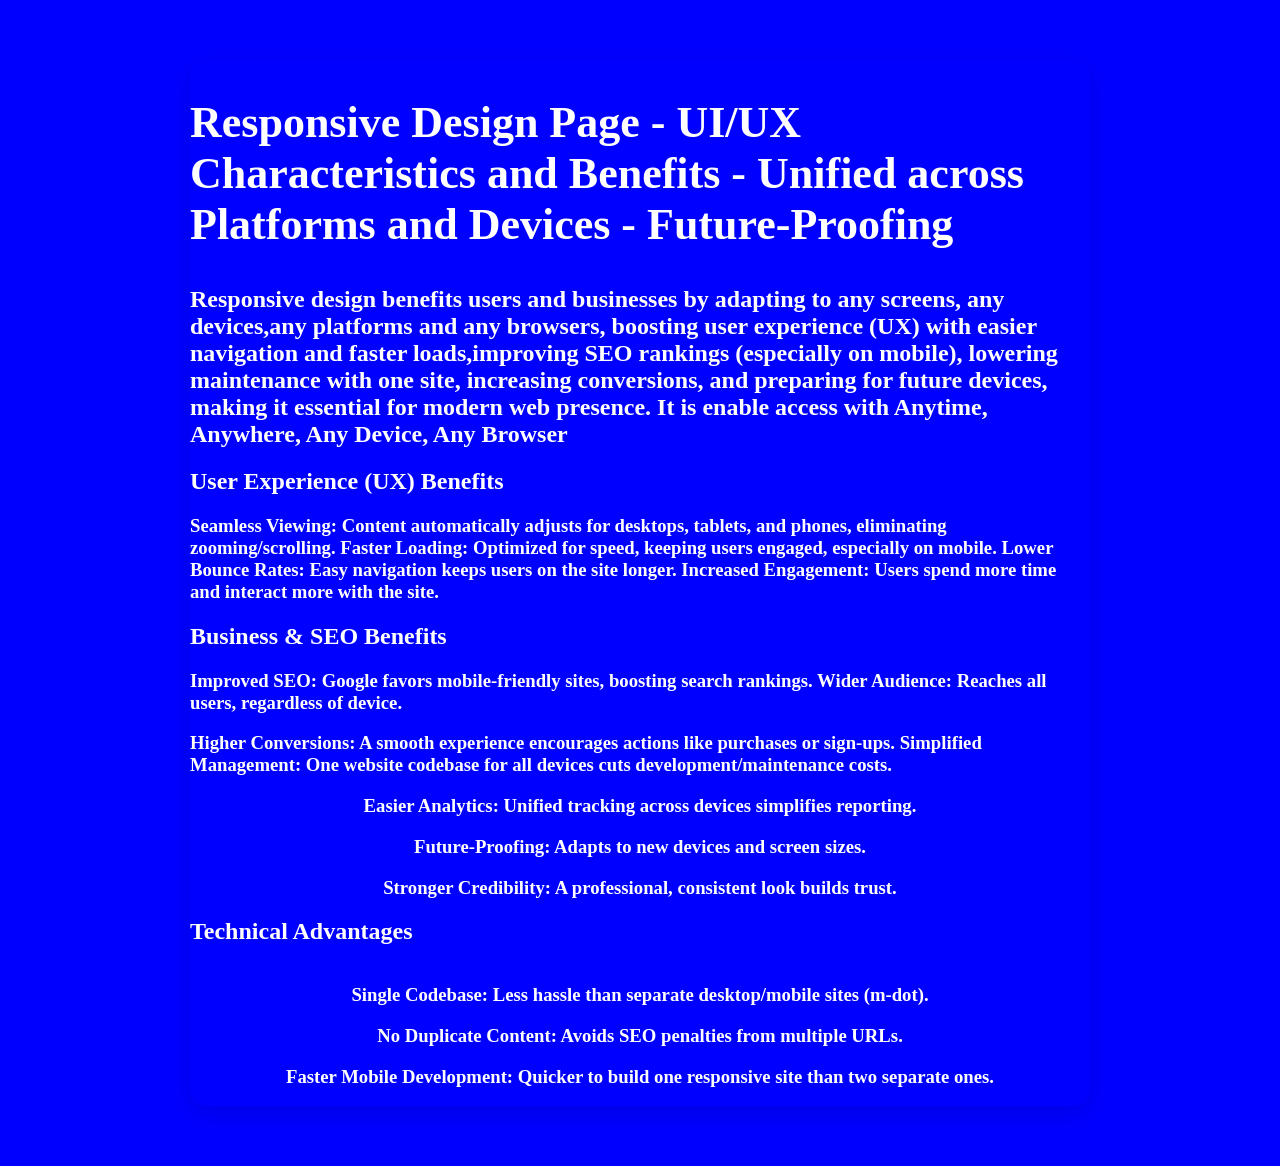
<file: Responsive_Design.html>
<!doctype html>
<html lang="en">
<head>
  <meta charset="utf-8" />
  <meta name="viewport" content="width=device-width, initial-scale=1" />
  <meta name="description" content="Boss Jialumen (Pan Jia Xing) — Web Application Developer portfolio: Angular, Node.js, .NET, Clean Architecture, DevOps, responsive UI." />
  <title>Responsive Design Page</title>

<link rel="stylesheet" href="./assets/css/main.css">
</head>

<body>
<div class="todo-wrapper">
<div class="todo-card">
<h2 class="hero-title-2">  
Responsive Design Page - UI/UX Characteristics and Benefits - Unified across Platforms and Devices - Future-Proofing
</h2>
<p-3></p>
<h2 class="hero-subtitle-2">
Responsive design benefits users and businesses by adapting to any screens, any devices,any platforms 
and any browsers, boosting user experience (UX) with easier navigation and 
faster loads,improving SEO rankings (especially on mobile), lowering maintenance with one site, increasing conversions, and preparing 
for future devices, making it essential for modern web presence. 
It is enable access with Anytime, Anywhere, Any Device, Any Browser
</h2>
<p-3></p>
<h2 class="hero-subtitle-2">
User Experience (UX) Benefits
</h2>
<p-3></p>
<h3 class="hero-subtitle-3">
Seamless Viewing: Content automatically adjusts for desktops, tablets, and phones, eliminating zooming/scrolling.
Faster Loading: Optimized for speed, keeping users engaged, especially on mobile.
Lower Bounce Rates: Easy navigation keeps users on the site longer.
Increased Engagement: Users spend more time and interact more with the site. 
</h3>
<p-3></p>
<h2 class="hero-subtitle-2">
Business & SEO Benefits
</h2>
<p-3></p>
<h3 class="hero-subtitle-3">
Improved SEO: Google favors mobile-friendly sites, boosting search rankings.
Wider Audience: Reaches all users, regardless of device.
</h3>
<p-3></p>
<h3 class="hero-subtitle-3">
Higher Conversions: A smooth experience encourages actions like purchases or sign-ups.
Simplified Management: One website codebase for all devices cuts development/maintenance costs.
</h3>
<p-3></p>
<h3 class="hero-subtitle-3">
Easier Analytics: Unified tracking across devices simplifies reporting.
</h3>
<p-3></p>
<h3 class="hero-subtitle-3">
Future-Proofing: Adapts to new devices and screen sizes.
</h3>
<p-3></p>
<h3 class="hero-subtitle-3">
Stronger Credibility: A professional, consistent look builds trust. 
</h3>
<p-3></p>
<h2 class="hero-subtitle-2">
Technical Advantages
</h2>
<p-3></p>
<h3 class="hero-subtitle-3">
  <h3 class="hero-subtitle-3">
Single Codebase: Less hassle than separate desktop/mobile sites (m-dot).
</h3>
<h3 class="hero-subtitle-3">
No Duplicate Content: Avoids SEO penalties from multiple URLs.
</h3>
<h3 class="hero-subtitle-3">
Faster Mobile Development: Quicker to build one responsive site than two separate ones. 
</h3>
<p-3></p>

<p-3></P>
</div>

</body>
</html>
</file>
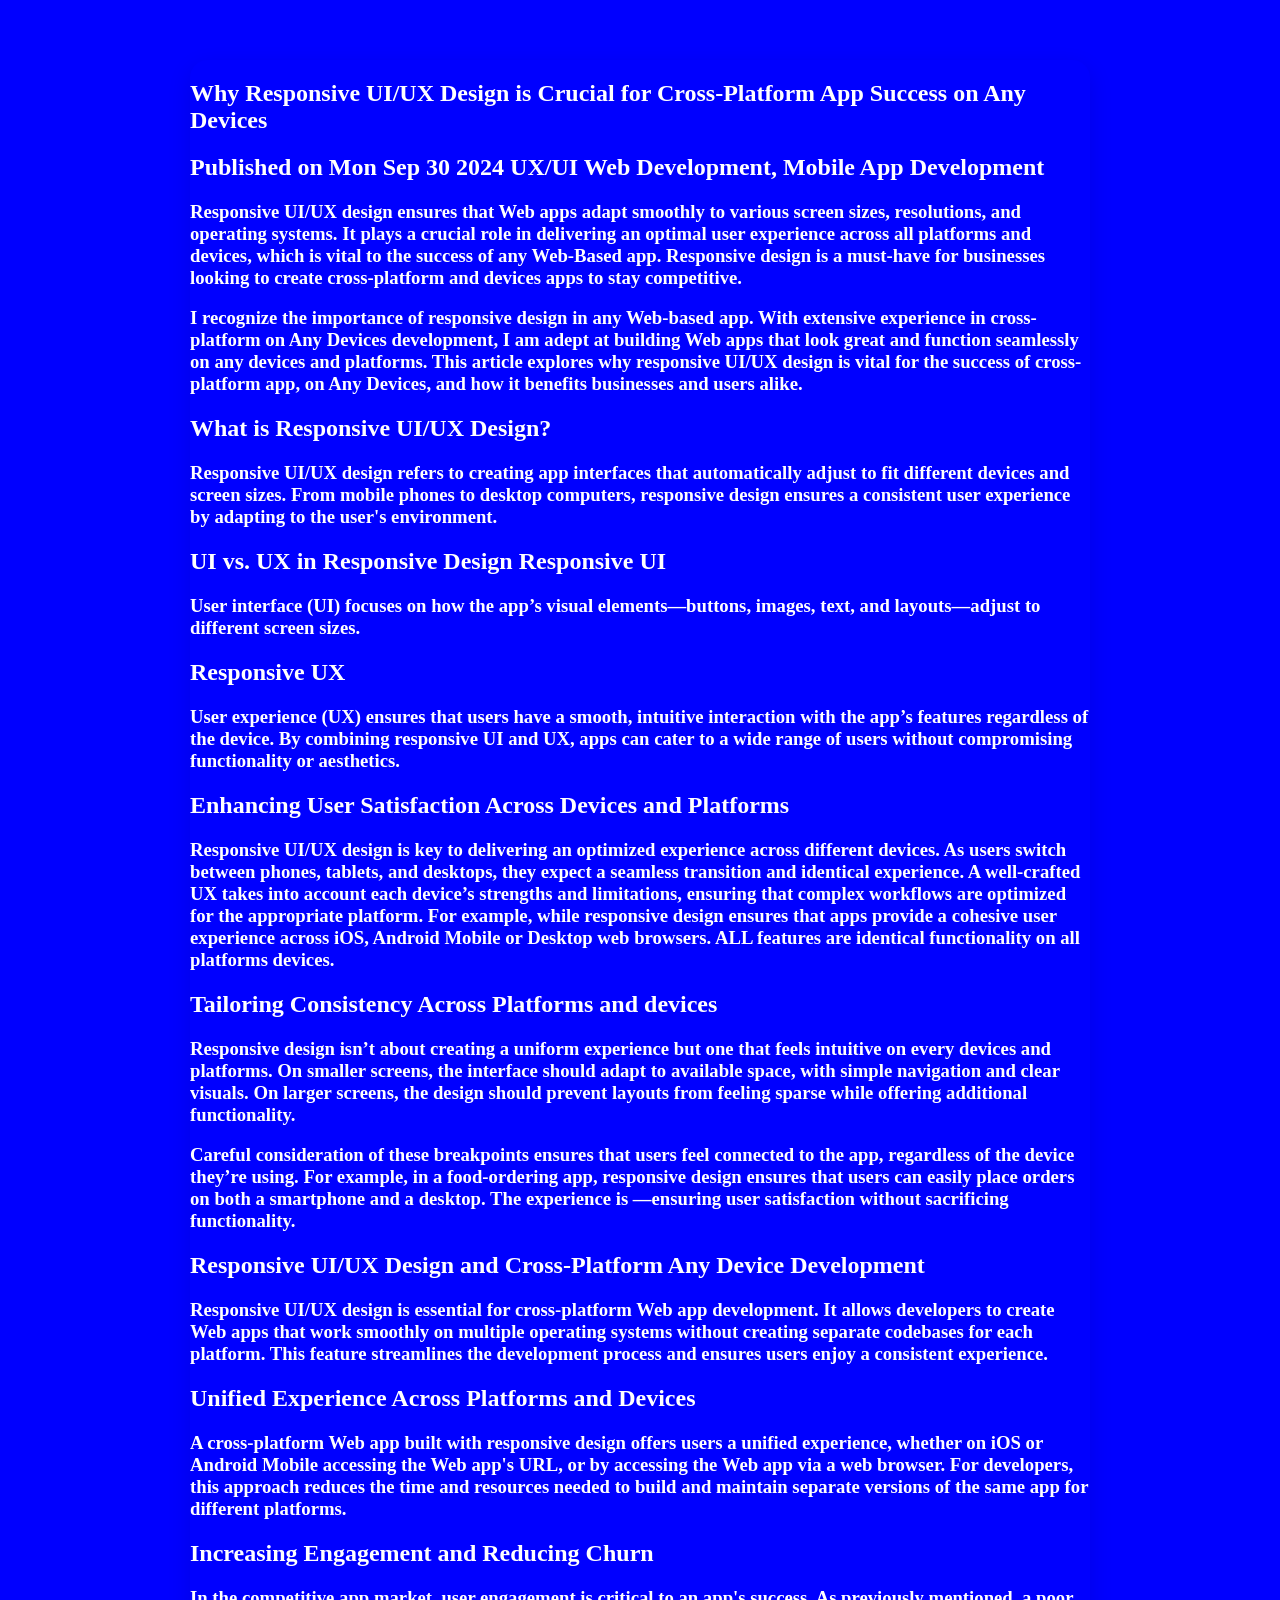
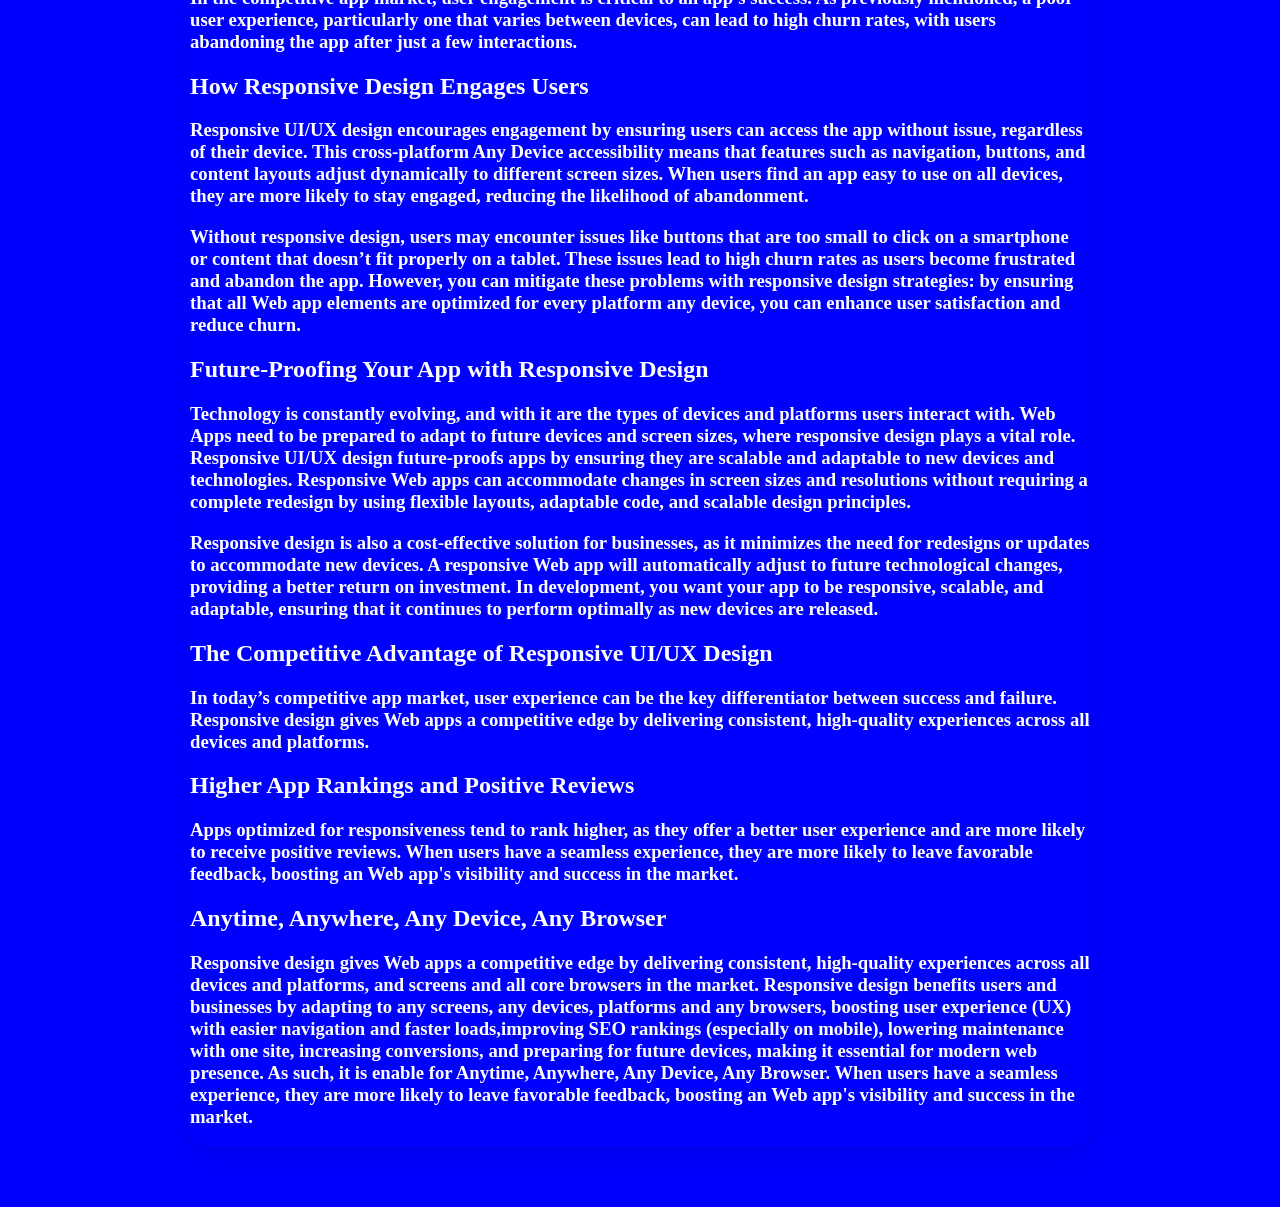
<file: Responsive_Design_Why.html>
<!doctype html>
<html lang="en">
<head>
  <meta charset="utf-8" />
  <meta name="viewport" content="width=device-width, initial-scale=1" />
  <meta name="description" content="Boss Jialumen (Pan Jia Xing) — Web Application Developer portfolio: Angular, Node.js, .NET, Clean Architecture, DevOps, responsive UI." />
  <title>Responsive Design Page</title>

<link rel="stylesheet" href="./assets/css/main.css">
</head>

<body>
<div class="todo-wrapper">
<div class="todo-card">
<h2 class="hero-subtitle-2">
Why Responsive UI/UX Design is Crucial for Cross-Platform App Success on Any Devices
</h2>
<p-3></p>
<h2 class="hero-subtitle"-2>
Published on Mon Sep 30 2024
UX/UI Web Development, Mobile App Development
</h2>
<p-3></p>
<h3 class="hero-subtitle-3">
Responsive UI/UX design ensures that Web apps adapt smoothly to various screen sizes, resolutions, and operating systems. 
It plays a crucial role in delivering an optimal user experience across all platforms and devices,  
which is vital to the success of any Web-Based app. Responsive design is a must-have for businesses looking to create 
cross-platform and devices apps to stay competitive.
</h3>
<p-3></p>
<h3 class="hero-subtitle-3">
I recognize the importance of responsive design in any Web-based app. 
With extensive experience in cross-platform on Any Devices development, I am adept at building Web apps that look great and function 
seamlessly on any devices and platforms. This article explores why responsive UI/UX design is vital for the success of cross-platform app, 
on Any Devices,  and how it benefits businesses and users alike.
</h3>
<p-3></p>
<h2 class="hero-subtitle-2">
What is Responsive UI/UX Design?
</h2>
<p-3></p>
<h3 class="hero-subtitle-">
Responsive UI/UX design refers to creating app interfaces that automatically adjust to fit different devices and screen sizes. 
From mobile phones to desktop computers, responsive design ensures a consistent user experience by adapting to the user's environment.
</h3>
<p-3></p>
<h2 class="hero-subtitle-2">
UI vs. UX in Responsive Design
Responsive UI
</h2>
<p-3></p>
<h3 class="hero-subtitle-3">
User interface (UI) focuses on how the app’s visual elements—buttons, images, text, and layouts—adjust to different screen sizes.
</h3>
<p-3></p>
<h2 class="hero-subtitle-2">
Responsive UX
</h2>
<p-3></p>
<h3 class="hero-subtitle-3">
User experience (UX) ensures that users have a smooth, intuitive interaction with the app’s features regardless of the device.
By combining responsive UI and UX, apps can cater to a wide range of users without compromising functionality or aesthetics.
</h3>
<p-3></p>
<h2 class="hero-subtitle-2">
Enhancing User Satisfaction Across Devices and Platforms
</h2>
<p-3></p>
<h3 class="hero-subtitle-3">
Responsive UI/UX design is key to delivering an optimized experience across different devices. As users switch between phones, tablets, 
and desktops, they expect a seamless transition and identical experience. A well-crafted UX takes into account each device’s strengths and 
limitations, ensuring that complex workflows are optimized for the appropriate platform.
For example, while responsive design ensures that apps provide a cohesive user experience across iOS, Android Mobile or Desktop web browsers. 
ALL features are identical functionality on all platforms devices. 
</h3>
<p-3></p>
<h2 class="hero-subtitle-2">
Tailoring Consistency Across Platforms and devices
</h2>
<p-3></p>
<h3 class="hero-subtitle-3">
Responsive design isn’t about creating a uniform experience but one that feels intuitive on every devices and platforms. 
On smaller screens, the interface should adapt to available space, with simple navigation and clear visuals. 
On larger screens, the design should prevent layouts from feeling sparse while offering additional functionality. 
</h3>
<p-3></p>
<h3 class="hero-subtitle-3">
Careful consideration of these breakpoints ensures that users feel connected to the app, regardless of the device they’re using.
For example, in a food-ordering app, responsive design ensures that users can easily place orders on both a smartphone and a desktop. 
The experience is —ensuring user satisfaction without sacrificing functionality.
</h3>
<p-3></p>
<h2 class="hero-subtitle-2">
Responsive UI/UX Design and Cross-Platform Any Device Development
</h2>
<p></p>
<h3 class="hero-subtitle-3">
Responsive UI/UX design is essential for cross-platform Web app development. 
It allows developers to create Web apps that work smoothly on 
multiple operating systems without creating separate codebases for each platform. 
This feature streamlines the development process and ensures users enjoy a consistent experience.
</h3>
<p-3></p>
<h2 class="hero-subtitle-2">
Unified Experience Across Platforms and Devices
</h2>
<p-3></p>
<h3 class="hero-subtitle-3">
A cross-platform Web app built with responsive design offers users a unified experience, whether on iOS or Android Mobile accessing 
the Web app's URL, or by accessing the Web app via a web browser. For developers, this approach reduces the time and resources needed 
to build and maintain separate versions of the same app for different platforms.
</h3>
<p-3></p>
<h2 class="hero-subtitle-2">
Increasing Engagement and Reducing Churn
</h2>
<h3 class="hero-subtitle-3">
In the competitive app market, user engagement is critical to an app's success. As previously mentioned, a poor user experience, 
particularly one that varies between devices, can lead to high churn rates, with users abandoning the app after just a few interactions.
</h3>
<p-3></p>
<h2 class="hero-subtitle-2">
How Responsive Design Engages Users
</h2>
<h3 class="hero-subtitle-3">
Responsive UI/UX design encourages engagement by ensuring users can access the app without issue, regardless of their device. 
This cross-platform Any Device accessibility means that features such as navigation, buttons, and content layouts adjust dynamically 
to different screen sizes. When users find an app easy to use on all devices, they are more likely to stay engaged, 
reducing the likelihood of abandonment.
</h3>
<p-3></p>
<h3 class="hero-subtitle-3">
Without responsive design, users may encounter issues like buttons that are too small to click on a smartphone or content 
that doesn’t fit properly on a tablet. These issues lead to high churn rates as users become frustrated and abandon the app. 
However, you can mitigate these problems with responsive design strategies: by ensuring that all Web app elements are optimized 
for every platform any device, you can enhance user satisfaction and reduce churn.
</h3>
<p-3></p>
<h2 class="hero-subtitle-2">
Future-Proofing Your App with Responsive Design
</h2>
<p-3></p>
<h3 class="hero-subtitle-3">
Technology is constantly evolving, and with it are the types of devices and platforms users interact with. 
Web Apps need to be prepared to adapt to future devices and screen sizes, where responsive design plays a vital role. 
Responsive UI/UX design future-proofs apps by ensuring they are scalable and adaptable to new devices and technologies. 
Responsive Web apps can accommodate changes in screen sizes and resolutions without requiring a complete redesign by using flexible layouts, 
adaptable code, and scalable design principles.
</h3>
<p-3></p>
<h3 class="hero-subtitle-3">
Responsive design is also a cost-effective solution for businesses, as it minimizes the need for redesigns or updates to 
accommodate new devices. A responsive Web app will automatically adjust to future technological changes, providing a better 
return on investment. In development, you want your app to be responsive, scalable, and adaptable, ensuring that it continues 
to perform optimally as new devices are released.
</h3>
<p-3></p>
<h2 class="hero-subtitle-2">
The Competitive Advantage of Responsive UI/UX Design
</h2>
<p-3></p>
<h3 class="hero-subtitle-3">
In today’s competitive app market, user experience can be the key differentiator between success and failure. 
Responsive design gives Web apps a competitive edge by delivering consistent, high-quality experiences across all devices and platforms.
</h3>
<p-3></p>
<h2 class="hero-subtitle-2">
Higher App Rankings and Positive Reviews
</h2>
<p-3></p>
<h3 class="hero-subtitle-3">
Apps optimized for responsiveness tend to rank higher, as they offer a better user experience and are more likely to receive positive reviews. 
When users have a seamless experience, they are more likely to leave favorable feedback, boosting an Web app's visibility and success 
in the market.
</h3>
<p-3></P>
<h2 class="hero-subtitle-2">
Anytime, Anywhere, Any Device, Any Browser
</h2>
<p-3></p>
<h3 class="hero-subtitle-3">
Responsive design gives Web apps a competitive edge by delivering consistent, high-quality experiences across all devices and platforms, 
and screens and all core browsers in the market.
Responsive design benefits users and businesses by adapting to any screens, any devices, platforms 
and any browsers, boosting user experience (UX) with easier navigation and 
faster loads,improving SEO rankings (especially on mobile), lowering maintenance with one site, increasing conversions, and preparing 
for future devices, making it essential for modern web presence. 
As such, it is enable for Anytime, Anywhere, Any Device, Any Browser.
When users have a seamless experience, they are more likely to leave favorable feedback, boosting an Web app's visibility and success 
in the market.
</h3>
<p-3></P>

<p-3></P>
</div>

</body>
</html>
</file>
<file: assets/css/style.css>
:root{
  --bg: #0b1220;
  --panel: rgba(255,255,255,0.06);
  --panel2: rgba(255,255,255,0.09);
  --text: rgba(255,255,255,0.92);
  --muted: rgba(255,255,255,0.70);
  --border: rgba(255,255,255,0.12);
  --accent: #7c5cff;
  --accent2: #00d4ff;

  --radius: 18px;
  --shadow: 0 18px 60px rgba(0,0,0,0.35);
}

*{ box-sizing: border-box; }
html, body{ height: 100%; }
body{
  margin: 0;
  font-family: ui-sans-serif, system-ui, -apple-system, Segoe UI, Roboto, Arial, "Apple Color Emoji","Segoe UI Emoji";
  color: var(--text);
  background:
    radial-gradient(1200px 700px at 10% 10%, rgba(124,92,255,0.28), transparent 55%),
    radial-gradient(900px 600px at 90% 30%, rgba(0,212,255,0.18), transparent 55%),
    radial-gradient(900px 700px at 50% 110%, rgba(124,92,255,0.14), transparent 60%),
    var(--bg);
}

a{ color: inherit; text-decoration: none; }
a:hover{ opacity: 0.95; }
code{ font-family: ui-monospace, SFMono-Regular, Menlo, Monaco, Consolas, "Liberation Mono", "Courier New", monospace; }

.container{
  width: min(1120px, calc(100% - 40px));
  margin: 0 auto;
}

.site-header{
  position: sticky;
  top: 0;
  z-index: 50;
  backdrop-filter: blur(12px);
  background: rgba(11,18,32,0.55);
  border-bottom: 1px solid var(--border);
}

.nav{
  display: flex;
  align-items: center;
  justify-content: space-between;
  padding: 14px 0;
  gap: 16px;
}

.brand{
  display: flex;
  align-items: center;
  gap: 10px;
  font-weight: 800;
  letter-spacing: 0.3px;
}
.brand-dot{
  width: 12px;
  height: 12px;
  border-radius: 99px;
  background: linear-gradient(135deg, var(--accent), var(--accent2));
  box-shadow: 0 0 0 6px rgba(124,92,255,0.12);
}
.brand-text{ font-size: 16px; }

.nav-links{
  display: none;
  gap: 18px;
  color: var(--muted);
  font-weight: 600;
}
.nav-links a:hover{ color: var(--text); }

.nav-actions{
  display: flex;
  gap: 10px;
  align-items: center;
}

.btn{
  display: inline-flex;
  align-items: center;
  justify-content: center;
  border-radius: 999px;
  padding: 10px 14px;
  font-weight: 700;
  border: 1px solid var(--border);
  background: rgba(255,255,255,0.04);
}
.btn:hover{ background: linear-gradient(135deg, rgba(164,92,255,0.95), rgba(164,212,255,0.75));
.btn-primary{
  border-color: rgba(124,92,255,0.45);
  background: linear-gradient(135deg, rgba(124,92,255,0.95), rgba(0,212,255,0.75));
  color: white;
}
.btn-ghost{
  color: var(--text);
}
.btn-sm{
  padding: 8px 12px;
  font-size: 14px;
}

/* Hero */
.hero{
  padding: 56px 0 18px;
}
.hero-grid{
  display: grid;
  gap: 18px;
}
.hero-title{
  font-size: clamp(28px, 3.5vw, 44px);
  line-height: 1.1;
  margin: 12px 0 10px;
}
.hero-subtitle{
  color: var(--muted);
  line-height: 1.65;
  font-size: 16px;
  margin: 0 0 18px;
}

.accent{
  background: linear-gradient(135deg, var(--accent), var(--accent2));
  -webkit-background-clip: text;
  background-clip: text;
  color: transparent;
}
.pill{
  display: inline-flex;
  padding: 6px 12px;
  border-radius: 999px;
  border: 1px solid var(--border);
  background: rgba(255,255,255,0.04);
  color: var(--muted);
  font-weight: 700;
  font-size: 13px;
}

.hero-cta{ display: flex; gap: 10px; flex-wrap: wrap; }

.hero-meta{
  display: grid;
  gap: 10px;
  margin-top: 16px;
}
.meta-card{
  padding: 12px 14px;
  border-radius: var(--radius);
  border: 1px solid var(--border);
  background: var(--panel);
}
.meta-label{ color: var(--muted); font-size: 12px; font-weight: 700; }
.meta-value{ margin-top: 4px; font-weight: 800; }

/* Panels / Cards */
.panel, .card, .mini-card{
  border-radius: var(--radius);
  border: 1px solid var(--border);
  background: var(--panel);
  box-shadow: var(--shadow);
}
.panel{
  padding: 18px;
}
.panel-title{
  margin: 0 0 10px;
  font-size: 16px;
}
.checklist{
  list-style: none;
  padding: 0;
  margin: 0 0 14px;
}
.checklist li{
  position: relative;
  padding-left: 22px;
  margin: 10px 0;
  color: var(--muted);
  line-height: 1.5;
}
.checklist li::before{
  content: "✓";
  position: absolute;
  left: 0;
  top: 0;
  color: rgba(0,212,255,0.9);
  font-weight: 900;
}

.panel-links{
  display: grid;
  gap: 10px;
}
.link-row{
  display: flex;
  justify-content: space-between;
  align-items: center;
  padding: 12px 12px;
  border-radius: 14px;
  border: 1px solid var(--border);
  background: rgba(255,255,255,0.04);
  color: var(--muted);
  font-weight: 800;
}
.link-row:hover{ background: rgba(255,255,255,0.07); color: var(--text); }
.arrow{ opacity: 0.8; }

/* Sections */
.section{
  padding: 46px 0;
}
.section-alt{
  background: linear-gradient(180deg, rgba(255,255,255,0.02), rgba(255,255,255,0.00));
  border-top: 1px solid rgba(255,255,255,0.06);
  border-bottom: 1px solid rgba(255,255,255,0.06);
}
.section-head{
  margin-bottom: 18px;
}
.section-head h2{
  margin: 0 0 8px;
  font-size: 26px;
}
.section-head p{
  margin: 0;
  color: var(--muted);
  line-height: 1.65;
}

/* Layout grids */
.grid{
  display: grid;
  gap: 14px;
}
.cards{
  grid-template-columns: 1fr;
}

.cols-1{
  grid-template-columns: 1fr;
}
.cols-2{
  grid-template-columns: 1fr;
}
.cols-3{
  grid-template-columns: 1fr;
}

.card{
  padding: 16px;
  display: grid;
  gap: 12px;
  background: linear-gradient(180deg, var(--panel), rgba(255,255,255,0.03));
}
.tag{
  display: inline-flex;
  width: fit-content;
  padding: 6px 10px;
  border-radius: 999px;
  border: 1px solid var(--border);
  background: rgba(255,255,255,0.04);
  color: var(--muted);
  font-weight: 800;
  font-size: 12px;
}
.card h3{
  margin: 8px 0 6px;
  font-size: 18px;
}
.muted{ color: var(--muted); line-height: 1.65; margin: 0; }

.card-actions{
  display: flex;
  gap: 10px;
  flex-wrap: wrap;
}
.card-foot{
  border-top: 1px solid rgba(255,255,255,0.08);
  padding-top: 10px;
  color: var(--muted);
  font-weight: 700;
  font-size: 13px;
}

.mini-card{
  padding: 16px;
  background: rgba(255,255,255,0.045);
}
.mini-card h3{
  margin: 0 0 10px;
  font-size: 16px;
}
.bullets{
  margin: 0;
  padding-left: 18px;
  color: var(--muted);
  line-height: 1.75;
}

.note{
  margin-top: 14px;
  padding: 12px 14px;
  border-radius: 14px;
  border: 1px solid var(--border);
  background: rgba(255,255,255,0.04);
  color: var(--muted);
  line-height: 1.6;
}

.contact-grid{
  display: grid;
  gap: 14px;
}

.footer{
  margin-top: 18px;
  padding-top: 12px;
  border-top: 1px solid rgba(255,255,255,0.08);
  color: rgba(255,255,255,0.65);
  font-weight: 700;
  font-size: 13px;
}

/* ==============================
   PROJECT LINK BUTTON SYSTEM
   ============================== */

.project-links {
  display: flex;
  gap: 12px;
  flex-wrap: wrap;
  margin-top: 16px;
}

/* Base Button */
.btn-link {
  display: inline-flex;
  align-items: center;
  gap: 8px;
  padding: 10px 18px;
  border-radius: 999px;
  font-size: 14px;
  font-weight: 600;
  text-decoration: none;
  transition: all 0.3s ease;
  cursor: pointer;
}

/* GitHub Badge */
.btn-github {
  background: #24292e;
  color: white;
}

.btn-github:hover {
  background: #000;
  transform: translateY(-3px);
  box-shadow: 0 8px 18px rgba(0,0,0,0.2);
}

/* Backend Badge */
.btn-backend {
  background: linear-gradient(135deg, #6c63ff, #5a54d6);
  color: white;
}

.btn-backend:hover {
  transform: translateY(-3px) scale(1.03);
  box-shadow: 0 8px 20px rgba(90, 84, 214, 0.4);
}

/* Live Demo Badge */
.btn-live {
  background: linear-gradient(135deg, #00c853, #00a844);
  color: white;
}

.btn-live:hover {
  transform: translateY(-3px) scale(1.03);
  box-shadow: 0 8px 20px rgba(0, 200, 83, 0.4);
}

/* GitHub SVG icon */
.github-icon {
  width: 16px;
  height: 16px;
}

/* ==============================
   RESPONSIVE BEHAVIOR
   ============================== */

@media (max-width: 768px) {
  .project-links {
    justify-content: center;
  }

  .btn-link {
    width: 100%;
    justify-content: center;
  }
}

@media (max-width: 480px) {
  .btn-link {
    font-size: 13px;
    padding: 9px 14px;
  }
}

/* Desktop */
@media (min-width: 860px){
  .nav-links{ display: flex; }
  .hero-grid{ grid-template-columns: 1.25fr 0.75fr; align-items: start; }
  .hero-meta{ grid-template-columns: repeat(3, 1fr); }
  .cards{ grid-template-columns: repeat(2, 1fr); }
  .cols-2{ grid-template-columns: repeat(2, 1fr); }
  .cols-3{ grid-template-columns: repeat(3, 1fr); }
  .contact-grid{ grid-template-columns: 1fr 1fr; }
}
</file>
<file: assets/css/main.css>
/* =========================================
   PAGE LAYOUT
   ========================================= */
.todo-wrapper {
  display: flex;
  justify-content: center;
  border-color: rgba(124,92,255,0.45);
  color:white;
  background:blue;
  min-height: 100vh;
  padding: 60px 20px;
  box-sizing: border-box;
  overflow: visible;
}

.todo-card {
  width: 100%;
  max-width: 900px;
  color:white;
  background:blue;
  border-color: rgba(124,92,255,0.45);
  border-radius: 18px;
  box-shadow: 0 8px 24px rgba(0,0,0,0.1);
}

*{ box-sizing: border-box; }
html, body{ height: 100%; }
body{
  background:blue;
  margin: 0;
}

.hero-title-2{
  display: flex;
  justify-content: center;
  align-items: center;
  font-size: clamp(18px, 3.5vw, 44px);
}

.hero-subtitle-3{
  display: flex;
justify-content: center;
  align-items: center;
}
  
justify-content: center;
  align-items: center;
}
.p-3{
  display: flex;
justify-content: center;
  align-items: center;
}

/* Desktop */
@media (min-width: 860px){
  .nav-links{ display: flex; }
  .hero-grid{ grid-template-columns: 1.25fr 0.75fr; align-items: start; }
  .hero-meta{ grid-template-columns: repeat(3, 1fr); }
  .cards{ grid-template-columns: repeat(2, 1fr); }
  .cols-2{ grid-template-columns: repeat(2, 1fr); }
  .cols-3{ grid-template-columns: repeat(3, 1fr); }
  .contact-grid{ grid-template-columns: 1fr 1fr; }
}

.hero{
text-align:center;
padding:60px 20px;
}

.tagline{
font-weight:bold;
margin-top:10px;
}

.project-grid{
display:grid;
grid-template-columns:repeat(auto-fit,minmax(250px,1fr));
gap:20px;
}

.project{
border:1px solid #ddd;
padding:20px;
border-radius:8px;
}

.project a{
display:inline-block;
margin-right:10px;
margin-top:10px;
}
</file>
